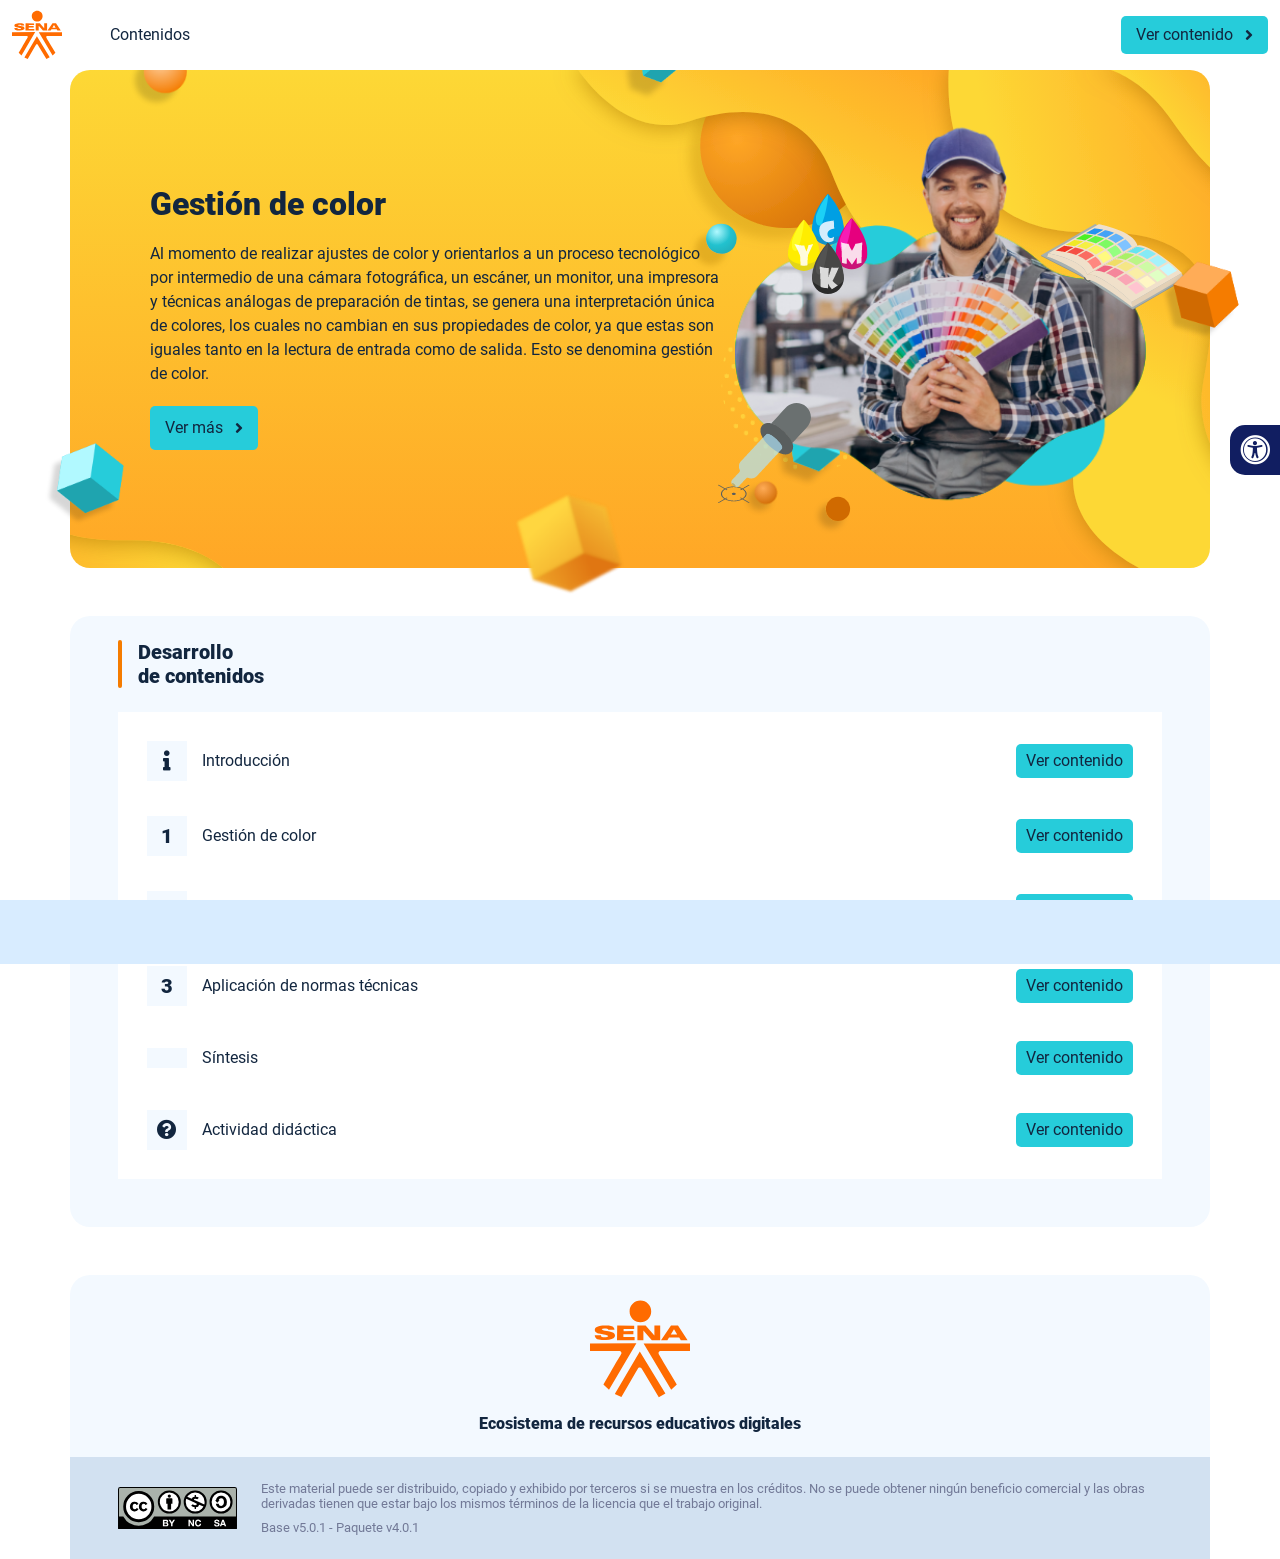
<file: index.html>
<!DOCTYPE html><html lang=""><head><meta charset="utf-8"><meta http-equiv="X-UA-Compatible" content="IE=edge"><meta name="viewport" content="width=device-width,initial-scale=1"><link rel="icon" href="favicon.ico"><title>Gestión de color</title><link href="css/chunk-0b10f9b9.e71cb334.css" rel="prefetch"><link href="css/chunk-0d02006a.be7d6ec3.css" rel="prefetch"><link href="css/chunk-10d7dd5c.e71cb334.css" rel="prefetch"><link href="css/chunk-205221e7.e71cb334.css" rel="prefetch"><link href="css/chunk-2d4cff20.e71cb334.css" rel="prefetch"><link href="css/chunk-4ef72cd9.e71cb334.css" rel="prefetch"><link href="css/chunk-515a8379.feb6330e.css" rel="prefetch"><link href="css/chunk-59974754.1b25f898.css" rel="prefetch"><link href="css/chunk-60a150e8.e71cb334.css" rel="prefetch"><link href="css/chunk-6e1e538a.d2f45819.css" rel="prefetch"><link href="css/chunk-7d598149.e71cb334.css" rel="prefetch"><link href="css/chunk-a71bdd78.e71cb334.css" rel="prefetch"><link href="css/chunk-cda87f0a.5d24a906.css" rel="prefetch"><link href="css/comple.a42177a5.css" rel="prefetch"><link href="css/creditos.6ed448e0.css" rel="prefetch"><link href="css/glosario.84344601.css" rel="prefetch"><link href="css/referencias.8e3ae63d.css" rel="prefetch"><link href="css/tema3.77e13c82.css" rel="prefetch"><link href="js/actividad.1efaec50.js" rel="prefetch"><link href="js/chunk-0206bfa0.f09f309e.js" rel="prefetch"><link href="js/chunk-0b10f9b9.851aeada.js" rel="prefetch"><link href="js/chunk-0d02006a.3d5d1460.js" rel="prefetch"><link href="js/chunk-10d7dd5c.5459b4a5.js" rel="prefetch"><link href="js/chunk-13a6037e.ead39d34.js" rel="prefetch"><link href="js/chunk-205221e7.6c72e9cb.js" rel="prefetch"><link href="js/chunk-2c06842c.c6a8376d.js" rel="prefetch"><link href="js/chunk-2d0e96ec.06584c22.js" rel="prefetch"><link href="js/chunk-2d208d90.13161f9f.js" rel="prefetch"><link href="js/chunk-2d21d0e2.2408b59f.js" rel="prefetch"><link href="js/chunk-2d22c123.749928d6.js" rel="prefetch"><link href="js/chunk-2d4cff20.1e6e071d.js" rel="prefetch"><link href="js/chunk-2e80bb9a.911f9162.js" rel="prefetch"><link href="js/chunk-2fdc87ee.7c9ce01a.js" rel="prefetch"><link href="js/chunk-4ef72cd9.b0aefe73.js" rel="prefetch"><link href="js/chunk-515a8379.21a3a6de.js" rel="prefetch"><link href="js/chunk-5309f94e.e5376db3.js" rel="prefetch"><link href="js/chunk-53ccb27e.0f555779.js" rel="prefetch"><link href="js/chunk-59974754.5262e012.js" rel="prefetch"><link href="js/chunk-60a150e8.fdb3a361.js" rel="prefetch"><link href="js/chunk-69444b4c.d3321b90.js" rel="prefetch"><link href="js/chunk-6e1e538a.48122d8f.js" rel="prefetch"><link href="js/chunk-7d598149.883f7e21.js" rel="prefetch"><link href="js/chunk-a71bdd78.17ac8dc5.js" rel="prefetch"><link href="js/chunk-c796899c.9f94f8db.js" rel="prefetch"><link href="js/chunk-cda87f0a.91bf74dd.js" rel="prefetch"><link href="js/chunk-e8a7823a.df1da7a2.js" rel="prefetch"><link href="js/comple.4671fa89.js" rel="prefetch"><link href="js/creditos.9e50c07f.js" rel="prefetch"><link href="js/glosario.9f0c7e51.js" rel="prefetch"><link href="js/intro.4e7695e2.js" rel="prefetch"><link href="js/referencias.3c0f6286.js" rel="prefetch"><link href="js/sintesis.61bf3f22.js" rel="prefetch"><link href="js/tema1.9390562a.js" rel="prefetch"><link href="js/tema2.c5c639a1.js" rel="prefetch"><link href="js/tema3.56a179aa.js" rel="prefetch"><link href="css/app.289ec199.css" rel="preload" as="style"><link href="css/chunk-vendors.04730ec9.css" rel="preload" as="style"><link href="js/app.1f1b7595.js" rel="preload" as="script"><link href="js/chunk-vendors.170d8758.js" rel="preload" as="script"><link href="css/chunk-vendors.04730ec9.css" rel="stylesheet"><link href="css/app.289ec199.css" rel="stylesheet"></head><body><noscript><strong>We're sorry but Gestión de color doesn't work properly without JavaScript enabled. Please enable it to continue.</strong></noscript><div id="app"></div><script src="js/chunk-vendors.170d8758.js"></script><script src="js/app.1f1b7595.js"></script></body></html>
</file>
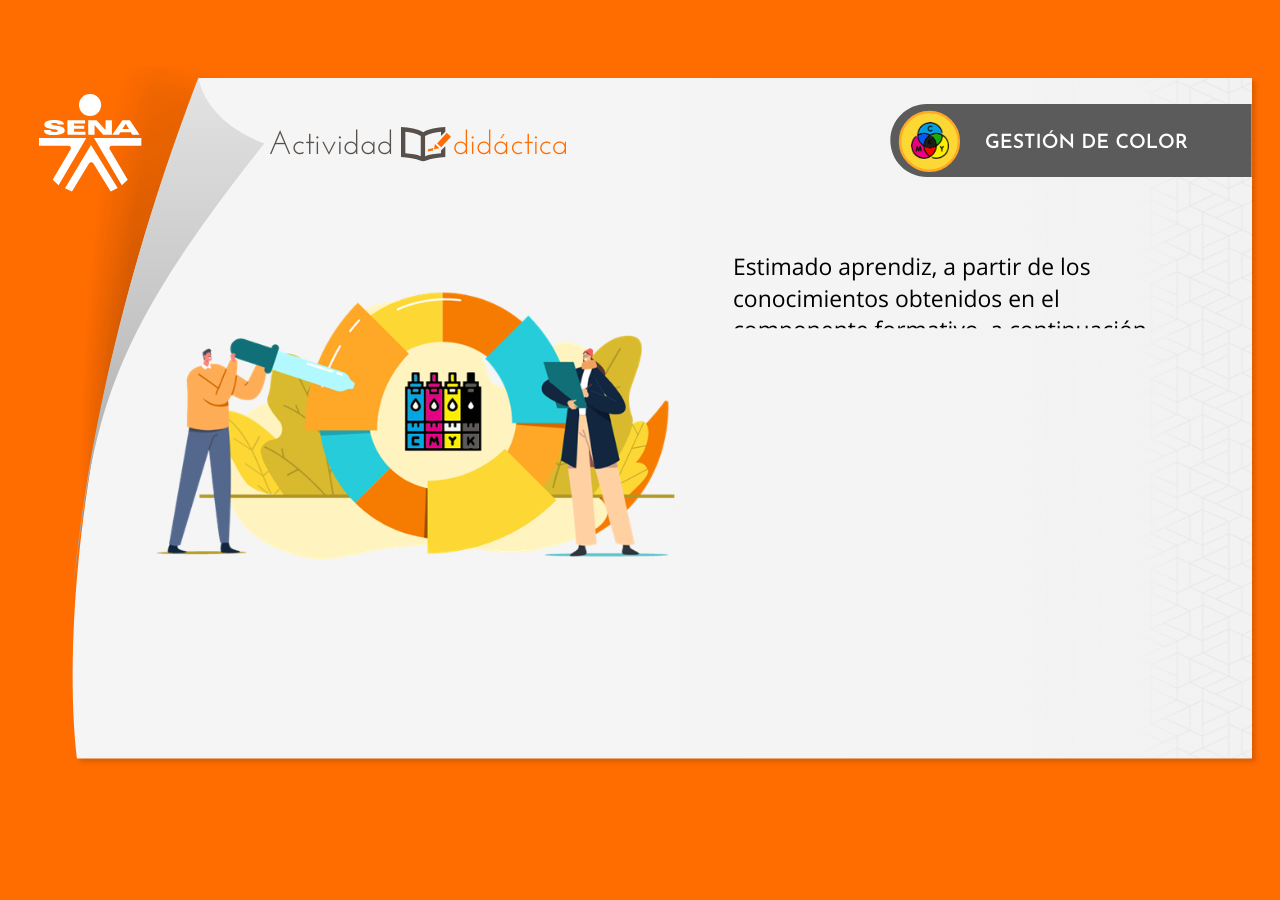
<file: actividades/actividad.html>
<!doctype html>
<html lang="es">
<head>
  <meta charset="utf-8">
  <!-- Creado con Storyline 360 - http://www.articulate.com  -->
  <!-- version: 3.57.26407.0 -->
  <title>Cuestionario de selecci&#243;n m&#250;ltiple</title>
  <meta http-equiv="x-ua-compatible" content="IE=edge"/>
  <meta name="viewport" content="width=device-width,initial-scale=1,user-scalable=no,shrink-to-fit=no,minimal-ui"/>
  <meta name="apple-mobile-web-app-capable" content="yes"/>
  <style>
    html, body { height: 100%; padding: 0; margin: 0 }
    #app { height: 100%; width: 100%; }
  </style>
  
  <script>window.THREE = { };</script>
</head>
<body style="background: #FF6C00" class="cs-HTML theme-classic">
  <!-- 360 -->
  <script>!function(e){var i=/iPhone/i,o=/iPod/i,n=/iPad/i,t=/(?=.*\bAndroid\b)(?=.*\bMobile\b)/i,d=/Android/i,s=/(?=.*\bAndroid\b)(?=.*\bSD4930UR\b)/i,b=/(?=.*\bAndroid\b)(?=.*\b(?:KFOT|KFTT|KFJWI|KFJWA|KFSOWI|KFTHWI|KFTHWA|KFAPWI|KFAPWA|KFARWI|KFASWI|KFSAWI|KFSAWA)\b)/i,r=/IEMobile/i,h=/(?=.*\bWindows\b)(?=.*\bARM\b)/i,a=/BlackBerry/i,l=/BB10/i,p=/Opera Mini/i,f=/(CriOS|Chrome)(?=.*\bMobile\b)/i,u=/(?=.*\bFirefox\b)(?=.*\bMobile\b)/i,c=new RegExp("(?:Nexus 7|BNTV250|Kindle Fire|Silk|GT-P1000)","i"),w=function(e,i){return e.test(i)},A=function(e){var A=e||navigator.userAgent,v=A.split("[FBAN");if(void 0!==v[1]&&(A=v[0]),this.apple={phone:w(i,A),ipod:w(o,A),tablet:!w(i,A)&&w(n,A),device:w(i,A)||w(o,A)||w(n,A)},this.amazon={phone:w(s,A),tablet:!w(s,A)&&w(b,A),device:w(s,A)||w(b,A)},this.android={phone:w(s,A)||w(t,A),tablet:!w(s,A)&&!w(t,A)&&(w(b,A)||w(d,A)),device:w(s,A)||w(b,A)||w(t,A)||w(d,A)},this.windows={phone:w(r,A),tablet:w(h,A),device:w(r,A)||w(h,A)},this.other={blackberry:w(a,A),blackberry10:w(l,A),opera:w(p,A),firefox:w(u,A),chrome:w(f,A),device:w(a,A)||w(l,A)||w(p,A)||w(u,A)||w(f,A)},this.seven_inch=w(c,A),this.any=this.apple.device||this.android.device||this.windows.device||this.other.device||this.seven_inch,this.phone=this.apple.phone||this.android.phone||this.windows.phone,this.tablet=this.apple.tablet||this.android.tablet||this.windows.tablet,"undefined"==typeof window)return this},v=function(){var e=new A;return e.Class=A,e};"undefined"!=typeof module&&module.exports&&"undefined"==typeof window?module.exports=A:"undefined"!=typeof module&&module.exports&&"undefined"!=typeof window?module.exports=v():"function"==typeof define&&define.amd?define("isMobile",[],e.isMobile=v()):e.isMobile=v()}(this);
    window.isMobile.apple.tablet = window.isMobile.apple.tablet ||
      (navigator.platform === 'MacIntel' && navigator.maxTouchPoints > 1);
    window.isMobile.apple.device = window.isMobile.apple.device || window.isMobile.apple.tablet;
    window.isMobile.tablet = window.isMobile.tablet || window.isMobile.apple.tablet;
    window.isMobile.any = window.isMobile.any || window.isMobile.apple.tablet;
  </script>

  <div id="focus-sink" tabindex="-1"></div>

  <div id="preso"></div>
  <script>
    window.DS = {};
    window.globals = {
      DATA_PATH_BASE: '',
      HAS_FRAME: true,
      HAS_SLIDE: true,

      lmsPresent: false,
      tinCanPresent: false,
      cmi5Present: false,
      aoSupport: false,
      scale: 'show all',
      captureRc: false,
      browserSize: 'optimal',
      bgColor: '#FF6C00',
      features: 'InsertSvgPicture,MultipleQuizTracking',
      themeName: 'classic',
      preloaderColor: '#FFFFFF',
      suppressAnalytics: false,
      productChannel: 'stable',
      publishSource: 'storyline',
      aid: 'aid|5304b41d-7af7-4125-b8d1-83eb222823e2',
      cid: 'ba16bc8f-794d-4713-8df5-79d97f0411b1',
      playerVersion: '3.57.26407.0',
      maxIosVideoElements: 10,

      
      parseParams: function(qs) {
        if (window.globals.parsedParams != null) {
          return window.globals.parsedParams;
        }
        qs = (qs || window.location.search.substr(1)).split('+').join(' ');
        var params = {},
            tokens,
            re = /[?&]?([^=]+)=([^&]*)/g;

        while (tokens = re.exec(qs)) {
          params[decodeURIComponent(tokens[1]).trim()] =
            decodeURIComponent(tokens[2]).trim();
        }
        window.globals.parsedParams = params;
        return params;
      }

    };

    (function() {

      var classTypes = [ 'desktop', 'mobile', 'phone', 'tablet' ];

      var addDeviceClasses = function(prefix, testObj) {
        var curr, i;
        for (i = 0; i < classTypes.length; i++) {
          curr = classTypes[i];
          if (testObj[curr]) {
            document.body.classList.add(prefix + curr);
          }
        }
      };

      var params = window.globals.parseParams(),
          isDevicePreview = params.devicepreview === '1',
          isPhoneOverride = params.deviceType === 'phone' || (isDevicePreview && params.phone == '1'),
          isTabletOverride = (params.deviceType === 'tablet' || isDevicePreview) && !isPhoneOverride,
          isMobileOverride = isPhoneOverride || isTabletOverride;

      var deviceView = {
        desktop: !window.isMobile.any && !isMobileOverride,
        mobile: window.isMobile.any || isMobileOverride,
        phone: isPhoneOverride || (window.isMobile.phone && !isTabletOverride),
        tablet: isTabletOverride || window.isMobile.tablet
      };

      window.globals.deviceView = deviceView;
      window.isMobile.desktop = !window.isMobile.any;
      window.isMobile.mobile = window.isMobile.any;

      addDeviceClasses('view-', deviceView);

    })();
  </script>
  
  <script src='story_content/user.js' type=text/javascript></script>
  <div class="slide-loader"></div>

  <script>
    if (window.globals.deviceView.isMobile) { var doc = document, loader = doc.body.querySelector('.slide-loader'); [ 1, 2, 3 ].forEach(function(n) { var d = doc.createElement('div'); d.style.backgroundColor = window.globals.preloaderColor; d.classList.add('mobile-loader-dot'); d.classList.add('dot' + n); loader.appendChild(d); }); }
  </script>

  <div class="mobile-load-title-overlay" style="display: none">
    <div class="mobile-load-title">Cuestionario de selecci&#243;n m&#250;ltiple</div>
  </div>

  <div class="mobile-chrome-warning"></div>

  <script>
    
    if (window.autoSpider && window.vInterfaceObject) {
      document.querySelector('.mobile-load-title-overlay').style.display = 'none';
    }
  </script>

  

  <link rel="stylesheet" href="html5/data/css/output.min.css" data-noprefix/>
</body>
<script src="html5/lib/scripts/bootstrapper.min.js"></script>
</html>
</file>
<file: css/chunk-0b10f9b9.e71cb334.css>
.horizontal-scroll__wrapper[data-v-22adfd6b]{overflow:hidden}.horizontal-scroll[data-v-22adfd6b]{display:flex;transition:transform .5s ease-in-out;align-items:center;flex-wrap:nowrap}.horizontal-scroll[data-v-22adfd6b]:not(.row){width:100%}.horizontal-scroll--item-fw[data-v-22adfd6b]>div{flex-grow:0;flex-shrink:0;width:100%;margin:0!important}
</file>
<file: css/chunk-0d02006a.be7d6ec3.css>
.barra-avance{display:flex;align-items:center;justify-content:space-between;position:fixed;bottom:0;left:0;width:100%;padding:10px;background-color:#d8ecff;transition:transform .5s ease-in-out;z-index:100000}.barra-avance__barra{margin:0 20px;flex:1;position:relative;max-width:800px}.barra-avance__barra--amarilla,.barra-avance__barra--blanca{height:4px}.barra-avance__barra--amarilla:after,.barra-avance__barra--amarilla:before,.barra-avance__barra--blanca:after,.barra-avance__barra--blanca:before{content:"";display:block;width:10px;height:10px;border-radius:50%;position:absolute;top:50%}.barra-avance__barra--amarilla:before,.barra-avance__barra--blanca:before{left:0;transform:translate(-50%,-50%)}.barra-avance__barra--amarilla:after,.barra-avance__barra--blanca:after{right:0;transform:translate(50%,-50%)}.barra-avance__barra--blanca,.barra-avance__barra--blanca:after,.barra-avance__barra--blanca:before{background-color:#fff}.barra-avance__barra--amarilla{position:absolute;width:100%;top:0;background-color:#26ccda}.barra-avance__barra--amarilla:after,.barra-avance__barra--amarilla:before{background-color:#26ccda}.barra-avance__boton--regresar{background-color:#b0c0d2}.barra-avance__boton--regresar span{color:#111e61!important}.barra-avance__boton--disable{opacity:0;pointer-events:none}.barra-avance--open{transform:translateY(0)}.barra-avance--close{transform:translateY(100%)}
</file>
<file: css/chunk-10d7dd5c.e71cb334.css>
.horizontal-scroll__wrapper[data-v-22adfd6b]{overflow:hidden}.horizontal-scroll[data-v-22adfd6b]{display:flex;transition:transform .5s ease-in-out;align-items:center;flex-wrap:nowrap}.horizontal-scroll[data-v-22adfd6b]:not(.row){width:100%}.horizontal-scroll--item-fw[data-v-22adfd6b]>div{flex-grow:0;flex-shrink:0;width:100%;margin:0!important}
</file>
<file: css/chunk-205221e7.e71cb334.css>
.horizontal-scroll__wrapper[data-v-22adfd6b]{overflow:hidden}.horizontal-scroll[data-v-22adfd6b]{display:flex;transition:transform .5s ease-in-out;align-items:center;flex-wrap:nowrap}.horizontal-scroll[data-v-22adfd6b]:not(.row){width:100%}.horizontal-scroll--item-fw[data-v-22adfd6b]>div{flex-grow:0;flex-shrink:0;width:100%;margin:0!important}
</file>
<file: css/chunk-2d4cff20.e71cb334.css>
.horizontal-scroll__wrapper[data-v-22adfd6b]{overflow:hidden}.horizontal-scroll[data-v-22adfd6b]{display:flex;transition:transform .5s ease-in-out;align-items:center;flex-wrap:nowrap}.horizontal-scroll[data-v-22adfd6b]:not(.row){width:100%}.horizontal-scroll--item-fw[data-v-22adfd6b]>div{flex-grow:0;flex-shrink:0;width:100%;margin:0!important}
</file>
<file: css/chunk-4ef72cd9.e71cb334.css>
.horizontal-scroll__wrapper[data-v-22adfd6b]{overflow:hidden}.horizontal-scroll[data-v-22adfd6b]{display:flex;transition:transform .5s ease-in-out;align-items:center;flex-wrap:nowrap}.horizontal-scroll[data-v-22adfd6b]:not(.row){width:100%}.horizontal-scroll--item-fw[data-v-22adfd6b]>div{flex-grow:0;flex-shrink:0;width:100%;margin:0!important}
</file>
<file: css/chunk-515a8379.feb6330e.css>
.banner-interno{position:relative}.banner-interno__fondo{position:absolute;top:0;bottom:-50px;left:0;right:0;background-color:#fdd835;background-size:cover;background-position:50%}.banner-interno__titulo{display:flex;align-items:center}.banner-interno__titulo__icono{display:block;width:32px;height:32px;border-radius:50%;background-color:#12263f;position:relative}.banner-interno__titulo__icono i{color:#fdd835;position:absolute;left:50%;top:50%;transform:translate(-50%,-50%)}.banner-interno__titulo h1,.banner-interno__titulo h2,.banner-interno__titulo h3,.banner-interno__titulo h4,.banner-interno__titulo h5,.banner-interno__titulo h6{color:#12263f;line-height:1.1em}
</file>
<file: css/chunk-59974754.1b25f898.css>
.aside-menu{position:sticky;top:70px;flex:0 0 0;width:0;min-height:calc(100vh - 70px);max-height:calc(100vh - 70px);background-color:#f3f9ff;transition:flex .5s ease-in-out,width .5s ease-in-out;overflow-x:hidden;z-index:100001}.aside-menu a{color:#111e61}.aside-menu--open{flex:0 0 300px;width:300px}.aside-menu__content{width:300px;display:flex;flex-direction:column;justify-content:space-between;min-height:calc(100vh - 70px);max-height:calc(100vh - 70px);border-right:1px solid #d8ecff}@media (max-height:800px){.aside-menu__content{min-height:800px;max-height:800px;overflow-y:auto}}.aside-menu__header{padding:10px;text-align:center;background-color:#d8ecff}.aside-menu__header h4{margin:0}.aside-menu__menu{overflow-y:auto;flex-grow:1;list-style:none;padding-left:0;margin-bottom:0}.aside-menu__menu__item--active .aside-menu__menu__item__lnk,.aside-menu__menu__item--active .aside-menu__sec-menu__item__lnk{background-color:#d8ecff;font-weight:700}.aside-menu__menu__item--sub-menu:hover,.aside-menu__menu__item:hover,.aside-menu__sec-menu__item:hover{background-color:#d8ecff}.aside-menu__menu__item--sub-menu{padding-left:10px}.aside-menu__menu__item--sub-menu--active .aside-menu__menu__item__lnk,.aside-menu__menu__item--sub-menu--active .aside-menu__sec-menu__item__lnk{background-color:#d8ecff;font-weight:700;position:relative}.aside-menu__menu__item--sub-menu--active .aside-menu__menu__item__lnk:before,.aside-menu__menu__item--sub-menu--active .aside-menu__sec-menu__item__lnk:before{content:"";display:block;position:absolute;left:0;bottom:0;top:0;width:4px;border-radius:2px;background-color:#f57c00}.aside-menu__menu__item__lnk,.aside-menu__sec-menu__item__lnk{display:flex;align-items:center;padding:10px 15px;line-height:1.1em}.aside-menu__menu__item__lnk i,.aside-menu__menu__item__lnk span,.aside-menu__sec-menu__item__lnk i,.aside-menu__sec-menu__item__lnk span{margin-right:10px}.aside-menu__menu__item__lnk i:last-child,.aside-menu__menu__item__lnk span:last-child,.aside-menu__sec-menu__item__lnk i:last-child,.aside-menu__sec-menu__item__lnk span:last-child{margin-right:0}.aside-menu__sec-menu{background-color:#d8ecff;padding:10px 0;flex-shrink:0;margin-bottom:0}.aside-menu__sec-menu__item{padding:10px 15px}.aside-menu__sec-menu__item__lnk{padding:0;border-radius:1em}.aside-menu__sec-menu__item__lnk i{display:block;width:2em;height:2em;padding:.5em 0;text-align:center;background-color:#fff;border-radius:50%}.aside-menu__sec-menu__item__lnk:hover{background-color:#fff}@media (max-width:992px){.aside-menu{position:fixed;top:70px}}@media (max-width:576px){.aside-menu__sec-menu{padding-bottom:110px}}
</file>
<file: css/chunk-60a150e8.e71cb334.css>
.horizontal-scroll__wrapper[data-v-22adfd6b]{overflow:hidden}.horizontal-scroll[data-v-22adfd6b]{display:flex;transition:transform .5s ease-in-out;align-items:center;flex-wrap:nowrap}.horizontal-scroll[data-v-22adfd6b]:not(.row){width:100%}.horizontal-scroll--item-fw[data-v-22adfd6b]>div{flex-grow:0;flex-shrink:0;width:100%;margin:0!important}
</file>
<file: css/chunk-6e1e538a.d2f45819.css>
.accesibilidad[data-v-4f6b7c58]{position:fixed;right:0;top:50vh;height:50px;background-color:#111e61;border-top-left-radius:15px;border-bottom-left-radius:15px;transform:translateY(-50%) translateX(100%) translateX(-50px);overflow:hidden;transition:transform .3s ease-in-out,height .3s ease-in-out}.accesibilidad[data-v-4f6b7c58]:hover{transform:translateY(-50%) translateX(0);height:12.75rem}.accesibilidad [data-v-4f6b7c58]{color:#fff}.accesibilidad__menu__content .accesibilidad__menu__item[data-v-4f6b7c58]{cursor:pointer}.accesibilidad__menu__content .accesibilidad__menu__item[data-v-4f6b7c58]:hover{background-color:#273685}.accesibilidad__menu__content .accesibilidad__menu__item[data-v-4f6b7c58]:last-child{border:none}.accesibilidad__menu__item[data-v-4f6b7c58]{display:flex;align-items:center;padding:10px;border-bottom:1px solid #273685;line-height:1em;-webkit-user-select:none;-moz-user-select:none;-ms-user-select:none;user-select:none}.accesibilidad__menu i[data-v-4f6b7c58]{font-size:30px;font-style:normal;margin-right:10px;line-height:1em}.accesibilidad__menu img[data-v-4f6b7c58]{width:30px;margin-right:10px}
</file>
<file: css/chunk-7d598149.e71cb334.css>
.horizontal-scroll__wrapper[data-v-22adfd6b]{overflow:hidden}.horizontal-scroll[data-v-22adfd6b]{display:flex;transition:transform .5s ease-in-out;align-items:center;flex-wrap:nowrap}.horizontal-scroll[data-v-22adfd6b]:not(.row){width:100%}.horizontal-scroll--item-fw[data-v-22adfd6b]>div{flex-grow:0;flex-shrink:0;width:100%;margin:0!important}
</file>
<file: css/chunk-a71bdd78.e71cb334.css>
.horizontal-scroll__wrapper[data-v-22adfd6b]{overflow:hidden}.horizontal-scroll[data-v-22adfd6b]{display:flex;transition:transform .5s ease-in-out;align-items:center;flex-wrap:nowrap}.horizontal-scroll[data-v-22adfd6b]:not(.row){width:100%}.horizontal-scroll--item-fw[data-v-22adfd6b]>div{flex-grow:0;flex-shrink:0;width:100%;margin:0!important}
</file>
<file: css/chunk-cda87f0a.5d24a906.css>
.header[data-v-a108b06a]{position:sticky;top:0;padding-top:10px;padding-bottom:10px;background-color:#fff;z-index:10010;line-height:1.1em}.header__logo[data-v-a108b06a]{width:50px}@media (max-width:576px){.header__componente-formativo[data-v-a108b06a]{font-size:.8em}}.header__menu[data-v-a108b06a]{cursor:pointer}.header__menu span[data-v-a108b06a]{font-size:.7em;display:block;line-height:1em;text-align:center;color:#111e61}.header__menu__btn[data-v-a108b06a]{width:30px;height:30px;position:relative;margin-bottom:4px}.header__menu__btn .line-1[data-v-a108b06a],.header__menu__btn .line-2[data-v-a108b06a],.header__menu__btn .line-3[data-v-a108b06a]{height:4px;width:30px;background-color:#111e61;transform-origin:center center;position:absolute;left:0;border-radius:2px}.header__menu__btn .line-1[data-v-a108b06a]{top:4px;-webkit-animation:line-1-inactive-data-v-a108b06a .5s ease-in-out forwards;animation:line-1-inactive-data-v-a108b06a .5s ease-in-out forwards}.header__menu__btn .line-2[data-v-a108b06a]{top:13px;-webkit-animation:line-2-inactive-data-v-a108b06a .5s ease-in-out forwards;animation:line-2-inactive-data-v-a108b06a .5s ease-in-out forwards}.header__menu__btn .line-3[data-v-a108b06a]{top:22px;-webkit-animation:line-3-inactive-data-v-a108b06a .5s ease-in-out forwards;animation:line-3-inactive-data-v-a108b06a .5s ease-in-out forwards}.header__menu__btn[data-v-a108b06a]:hover{cursor:pointer}.header__menu__btn--open .line-1[data-v-a108b06a]{-webkit-animation:line-1-active-data-v-a108b06a .5s ease-in-out forwards;animation:line-1-active-data-v-a108b06a .5s ease-in-out forwards}.header__menu__btn--open .line-2[data-v-a108b06a]{-webkit-animation:line-2-active-data-v-a108b06a .5s ease-in-out forwards;animation:line-2-active-data-v-a108b06a .5s ease-in-out forwards}.header__menu__btn--open .line-3[data-v-a108b06a]{-webkit-animation:line-3-active-data-v-a108b06a .5s ease-in-out forwards;animation:line-3-active-data-v-a108b06a .5s ease-in-out forwards}@-webkit-keyframes line-1-active-data-v-a108b06a{0%{transform:translate(0) rotate(0)}50%{transform:translateY(9px) rotate(0)}to{transform:translateY(9px) rotate(45deg)}}@keyframes line-1-active-data-v-a108b06a{0%{transform:translate(0) rotate(0)}50%{transform:translateY(9px) rotate(0)}to{transform:translateY(9px) rotate(45deg)}}@-webkit-keyframes line-2-active-data-v-a108b06a{0%{transform:scale(1)}to{transform:scale(0)}}@keyframes line-2-active-data-v-a108b06a{0%{transform:scale(1)}to{transform:scale(0)}}@-webkit-keyframes line-3-active-data-v-a108b06a{0%{transform:translate(0) rotate(0)}50%{transform:translateY(-9px) rotate(0)}to{transform:translateY(-9px) rotate(-45deg)}}@keyframes line-3-active-data-v-a108b06a{0%{transform:translate(0) rotate(0)}50%{transform:translateY(-9px) rotate(0)}to{transform:translateY(-9px) rotate(-45deg)}}@-webkit-keyframes line-1-inactive-data-v-a108b06a{0%{transform:translateY(9px) rotate(45deg)}50%{transform:translateY(9px) rotate(0)}to{transform:translate(0) rotate(0)}}@keyframes line-1-inactive-data-v-a108b06a{0%{transform:translateY(9px) rotate(45deg)}50%{transform:translateY(9px) rotate(0)}to{transform:translate(0) rotate(0)}}@-webkit-keyframes line-2-inactive-data-v-a108b06a{0%{transform:scale(0)}to{transform:scale(1)}}@keyframes line-2-inactive-data-v-a108b06a{0%{transform:scale(0)}to{transform:scale(1)}}@-webkit-keyframes line-3-inactive-data-v-a108b06a{0%{transform:translateY(-9px) rotate(-45deg)}50%{transform:translateY(-9px) rotate(0)}to{transform:translate(0) rotate(0)}}@keyframes line-3-inactive-data-v-a108b06a{0%{transform:translateY(-9px) rotate(-45deg)}50%{transform:translateY(-9px) rotate(0)}to{transform:translate(0) rotate(0)}}
</file>
<file: css/comple.a42177a5.css>
.banner-interno{position:relative}.banner-interno__fondo{position:absolute;top:0;bottom:-50px;left:0;right:0;background-color:#fdd835;background-size:cover;background-position:50%}.banner-interno__titulo{display:flex;align-items:center}.banner-interno__titulo__icono{display:block;width:32px;height:32px;border-radius:50%;background-color:#12263f;position:relative}.banner-interno__titulo__icono i{color:#fdd835;position:absolute;left:50%;top:50%;transform:translate(-50%,-50%)}.banner-interno__titulo h1,.banner-interno__titulo h2,.banner-interno__titulo h3,.banner-interno__titulo h4,.banner-interno__titulo h5,.banner-interno__titulo h6{color:#12263f;line-height:1.1em}.complementario__enlaces{display:flex;justify-content:center;flex-wrap:wrap}.complementario__enlaces a{margin:0 5px}.complementario__btn{font-size:1.5em;line-height:1em}table{width:calc(100% - 1px);min-width:800px}table thead{background-color:#d8ecff}table thead th{border-color:#d8ecff}table td,table th{padding:25px 20px;text-align:center}table td:first-child,table th:first-child{text-align:left}
</file>
<file: css/creditos.6ed448e0.css>
.banner-interno{position:relative}.banner-interno__fondo{position:absolute;top:0;bottom:-50px;left:0;right:0;background-color:#fdd835;background-size:cover;background-position:50%}.banner-interno__titulo{display:flex;align-items:center}.banner-interno__titulo__icono{display:block;width:32px;height:32px;border-radius:50%;background-color:#12263f;position:relative}.banner-interno__titulo__icono i{color:#fdd835;position:absolute;left:50%;top:50%;transform:translate(-50%,-50%)}.banner-interno__titulo h1,.banner-interno__titulo h2,.banner-interno__titulo h3,.banner-interno__titulo h4,.banner-interno__titulo h5,.banner-interno__titulo h6{color:#12263f;line-height:1.1em}.footer{background-color:#d2e1f1;border-bottom-right-radius:0!important;border-bottom-left-radius:0!important}.footer__all-round{border-bottom-right-radius:20px!important;border-bottom-left-radius:20px!important}.footer p{color:#727997;line-height:1.2em}.creditos-vista .tarjeta.credito{background-color:#d2e1f1}.creditos{color:#727997;overflow-x:auto}.creditos__item{min-width:490px}.creditos p{line-height:1.3em;margin-bottom:0;color:#727997}.creditos__titulo{font-weight:700;background-color:#d2e1f1;padding:5px 10px;border-top-radius:5px;border-top-left-radius:5px;border-top-right-radius:5px}.creditos table td,.creditos table th{border-color:#d2e1f1}
</file>
<file: css/glosario.84344601.css>
.banner-interno{position:relative}.banner-interno__fondo{position:absolute;top:0;bottom:-50px;left:0;right:0;background-color:#fdd835;background-size:cover;background-position:50%}.banner-interno__titulo{display:flex;align-items:center}.banner-interno__titulo__icono{display:block;width:32px;height:32px;border-radius:50%;background-color:#12263f;position:relative}.banner-interno__titulo__icono i{color:#fdd835;position:absolute;left:50%;top:50%;transform:translate(-50%,-50%)}.banner-interno__titulo h1,.banner-interno__titulo h2,.banner-interno__titulo h3,.banner-interno__titulo h4,.banner-interno__titulo h5,.banner-interno__titulo h6{color:#12263f;line-height:1.1em}.glosario__letra-item{display:flex}.glosario__letra-item__texto{padding-top:5px}.glosario__letra-item__letra__icono{width:32px;height:32px;position:relative;line-height:1em;border-radius:50%;background-color:#d2e1f1}.glosario__letra-item__letra__icono span{position:absolute;left:50%;top:50%;transform:translate(-50%,-50%);font-size:1.1em;font-weight:900}
</file>
<file: css/referencias.8e3ae63d.css>
.banner-interno{position:relative}.banner-interno__fondo{position:absolute;top:0;bottom:-50px;left:0;right:0;background-color:#fdd835;background-size:cover;background-position:50%}.banner-interno__titulo{display:flex;align-items:center}.banner-interno__titulo__icono{display:block;width:32px;height:32px;border-radius:50%;background-color:#12263f;position:relative}.banner-interno__titulo__icono i{color:#fdd835;position:absolute;left:50%;top:50%;transform:translate(-50%,-50%)}.banner-interno__titulo h1,.banner-interno__titulo h2,.banner-interno__titulo h3,.banner-interno__titulo h4,.banner-interno__titulo h5,.banner-interno__titulo h6{color:#12263f;line-height:1.1em}.referencias__item:last-child hr{display:none}.referencias__item a{color:#2196f3;text-decoration:underline;overflow-wrap:break-word}
</file>
<file: css/tema3.77e13c82.css>
.btns[data-v-e6d62d4e]{position:relative;height:500px}.btns__item[data-v-e6d62d4e]{position:absolute;background-size:contain;background-repeat:no-repeat;background-position:50%;cursor:pointer;transition:background-image .2s ease-in-out}.btns__text[data-v-e6d62d4e]{position:absolute;top:110%;left:50%;background-color:#b1f9ff;width:500px;z-index:100;line-height:1.2em;border-radius:20px;transform:translate(-50%)}.btns__text p[data-v-e6d62d4e]{line-height:1.2em}@media (max-width:992px){.btns__item[data-v-e6d62d4e]{width:13%!important;padding:13%}.btns_item--0[data-v-e6d62d4e]{top:.5%!important;left:2.1%!important}.btns_item--1[data-v-e6d62d4e]{top:.5%!important;left:25.3%!important}.btns_item--2[data-v-e6d62d4e]{top:.5%!important;left:48.3%!important}.btns_item--3[data-v-e6d62d4e]{top:.5%!important;left:71.5%!important}.btns__text[data-v-e6d62d4e]{width:330px}.btns_item--0 .btns__text[data-v-e6d62d4e]{left:180%!important}.btns_item--1 .btns__text[data-v-e6d62d4e]{left:90%}.btns_item--2 .btns__text[data-v-e6d62d4e]{left:10%}.btns_item--3 .btns__text[data-v-e6d62d4e]{left:-80%}}
</file>
<file: css/app.289ec199.css>
.fondo-contenido{position:absolute;padding:0;z-index:2;height:100%;width:100%}.banner-principal__info{padding-left:80px!important;z-index:3}.banner-principal h1,.banner-principal h2,.banner-principal h3,.banner-principal h4,.banner-principal h5,.banner-principal h6,.banner-principal p{color:#12263f}.banner-principal .tarjeta{background-color:#fdd835;background-size:cover;background-position:50%}.banner-principal__info{display:flex;flex-direction:column;justify-content:center}.banner-principal__programa{display:flex;align-items:center;margin-bottom:20px}.banner-principal__componente{margin-bottom:20px}.banner-principal__componente h1{line-height:1.1em}@media (max-width:576px){.banner-principal__componente h1{font-size:2em}}.banner-principal__descripcion{margin-bottom:20px}.banner-principal__row{justify-content:space-around}.banner-principal__row .banner-principal__img{padding-right:1.5rem!important}@media (min-width:576px){.banner-principal__row .banner-principal__img{padding-right:4rem!important}}.banner-principal__img{align-self:center;padding-top:1.5rem;padding-bottom:1.5rem}@media (min-width:576px){.banner-principal__img{padding-top:3rem!important;padding-bottom:3rem!important}}.imagen_flotante_1{-webkit-animation:float1 3s ease-in-out infinite alternate;animation:float1 3s ease-in-out infinite alternate;position:absolute;width:60px;top:-4%;left:5%;z-index:99}.imagen_flotante_2{-webkit-animation:float1 3.5s ease-in-out infinite alternate;animation:float1 3.5s ease-in-out infinite alternate;position:absolute;width:82px;bottom:40px;left:-2.5%}.imagen_flotante_3{-webkit-animation:float1 3.8s ease-in-out infinite alternate;animation:float1 3.8s ease-in-out infinite alternate;position:absolute;width:155px;bottom:-10%;left:37%}.imagen_flotante_4{-webkit-animation:float1 4s ease-in-out infinite alternate;animation:float1 4s ease-in-out infinite alternate;position:absolute;width:90px;top:37%;right:-3%;z-index:999}.imagen_flotante_5{-webkit-animation:float1 3.9s ease-in-out infinite alternate;animation:float1 3.9s ease-in-out infinite alternate;position:absolute;width:60px;top:-5%;left:48%;z-index:999}.imagen_escalable_6{top:25%;right:30%}.imagen_escalable_6,.imagen_escalable_7{-webkit-animation:scale 5s ease-in-out infinite alternate;animation:scale 5s ease-in-out infinite alternate;position:absolute}.imagen_escalable_7{top:31%;right:2%}.imagen_escalable_8{-webkit-animation:scale 5s ease-in-out infinite alternate;animation:scale 5s ease-in-out infinite alternate;position:absolute;bottom:13%;right:35%}@-webkit-keyframes float1{0%{transform:translateY(20px)}to{transform:translateY(0)}}@keyframes float1{0%{transform:translateY(20px)}to{transform:translateY(0)}}@-webkit-keyframes scale{0%{transform:scale(1)}to{transform:scale(.8)}}@keyframes scale{0%{transform:scale(1)}to{transform:scale(.8)}}@media (min-width:1400px){.imagen_escalable_6{top:26%;right:31%}.imagen_escalable_7{top:36%;right:5%}.imagen_escalable_8{bottom:15%;right:13%}}@media (max-width:992px){.fondo-contenido{display:none}.fondo-contenido2{background-repeat:no-repeat;background-size:cover}.banner-principal__info{padding-left:15px!important}.imagen_escalable_6,.imagen_escalable_7,.imagen_escalable_8,.imagen_flotante_1,.imagen_flotante_2,.imagen_flotante_3,.imagen_flotante_4,.imagen_flotante_5{display:none}}.footer{background-color:#d2e1f1;border-bottom-right-radius:0!important;border-bottom-left-radius:0!important}.footer__all-round{border-bottom-right-radius:20px!important;border-bottom-left-radius:20px!important}.footer p{color:#727997;line-height:1.2em}.inicio .footer{border-radius:0!important}.resultados-aprendizaje__item{margin-bottom:20px}.resultados-aprendizaje__item:last-child{margin-bottom:0}.desarrollo-contenidos__item{display:flex;align-items:center;justify-content:space-between;margin-bottom:25px;padding:5px;border-radius:5px}.desarrollo-contenidos__item__texto{display:flex;align-items:center;color:#12263f}.desarrollo-contenidos__item__icono{display:block;background-color:#f3f9ff;font-size:20px;font-weight:900;text-align:center;padding:10px;line-height:1em;width:40px;margin-right:15px}.desarrollo-contenidos__item:last-child{margin-bottom:0}.desarrollo-contenidos__item:hover{background-color:#f3f9ff;font-weight:900;color:#111e61}.creditos-inicio{border-bottom-left-radius:0!important;border-bottom-right-radius:0!important}.creditos-inicio__container hr{margin:15px 0}.creditos-inicio__titulo{display:flex;align-items:center}.creditos-inicio__imagenes{display:flex;flex-wrap:wrap}.creditos-inicio__imagenes img{width:auto;max-height:60px;margin-right:15px;margin-top:5px;margin-bottom:5px}*,:after,:before{box-sizing:inherit}html{height:100%;line-height:1.15;box-sizing:border-box;-webkit-font-smoothing:antialiased;-moz-osx-font-smoothing:grayscale;-webkit-text-size-adjust:100%;-ms-text-size-adjust:100%;text-rendering:optimizeLegibility}a,abbr,acronym,address,applet,article,aside,audio,b,big,blockquote,body,canvas,caption,center,cite,code,dd,del,details,dfn,div,dl,dt,em,embed,fieldset,figcaption,figure,footer,form,h1,h2,h3,h4,h5,h6,header,hgroup,html,i,iframe,img,ins,kbd,label,legend,li,mark,menu,nav,object,ol,output,p,pre,q,ruby,s,samp,section,small,span,strike,strong,sub,summary,sup,table,tbody,td,tfoot,th,thead,time,tr,tt,u,ul,var,video{margin:0;padding:0;border:0;outline:0;background:transparent;vertical-align:baseline}article,aside,details,figcaption,figure,footer,header,main,menu,nav,section,summary{display:block}[hidden],template{display:none}hr{box-sizing:content-box;height:0;border-bottom:1px solid #e8e8e8;border-left:0;border-right:0;border-top:0;margin:1.5em 0;overflow:visible}[hidden]{display:none}a{font-family:Roboto,sans-serif;font-size:1em;font-weight:400;text-decoration:none;color:#12263f;background-color:transparent;transition:all .15s ease-in-out;-webkit-text-decoration-skip:objects}a:active,a:hover{outline-width:0}a:active,a:focus,a:hover{color:#a66200}[type=button],[type=reset],[type=submit],button{-webkit-appearance:none;-moz-appearance:none;appearance:none;cursor:pointer;display:inline-block;vertical-align:middle;border:0;border-radius:5px;color:#12263f;background-color:#26ccda;font-family:Roboto,sans-serif;font-weight:400;font-size:1em;-webkit-font-smoothing:antialiased;line-height:1em;white-space:nowrap;text-decoration:none;text-transform:none;padding:.75em 1.5em;margin:0;-webkit-user-select:none;-moz-user-select:none;-ms-user-select:none;user-select:none;overflow:visible;transition:background-color .15s ease-in-out}[type=button]:focus,[type=button]:hover,[type=reset]:focus,[type=reset]:hover,[type=submit]:focus,[type=submit]:hover,button:focus,button:hover{background-color:#26ccda;color:#12263f}[type=button]:disabled,[type=reset]:disabled,[type=submit]:disabled,button:disabled{cursor:not-allowed;opacity:.5}[type=button]:disabled:hover,[type=reset]:disabled:hover,[type=submit]:disabled:hover,button:disabled:hover{background-color:#26ccda}input,select,textarea{margin:0;display:block;font-family:Roboto,sans-serif;font-size:16px}input{overflow:visible}[type=color],[type=date],[type=datetime-local],[type=datetime],[type=email],[type=month],[type=number],[type=password],[type=search],[type=tel],[type=text],[type=time],[type=url],[type=week],input:not([type]),select,select[multiple],textarea{background-color:#fff;border:1px solid #e8e8e8;border-radius:5px;box-shadow:inset 0 1px 3px rgba(0,0,0,.06);box-sizing:inherit;margin-bottom:.75em;padding:.5em;transition:border-color .15s ease-in-out;width:100%}[type=color]:hover,[type=date]:hover,[type=datetime-local]:hover,[type=datetime]:hover,[type=email]:hover,[type=month]:hover,[type=number]:hover,[type=password]:hover,[type=search]:hover,[type=tel]:hover,[type=text]:hover,[type=time]:hover,[type=url]:hover,[type=week]:hover,input:not([type]):hover,select:hover,select[multiple]:hover,textarea:hover{border-color:shade(#e8e8e8,20%)}[type=color]:focus,[type=date]:focus,[type=datetime-local]:focus,[type=datetime]:focus,[type=email]:focus,[type=month]:focus,[type=number]:focus,[type=password]:focus,[type=search]:focus,[type=tel]:focus,[type=text]:focus,[type=time]:focus,[type=url]:focus,[type=week]:focus,input:not([type]):focus,select:focus,select[multiple]:focus,textarea:focus{border-color:#f57c00;box-shadow:inset 0 1px 3px rgba(0,0,0,.06),0 0 5px rgba(255,157,13,.7);outline:none}[type=color]:disabled,[type=date]:disabled,[type=datetime-local]:disabled,[type=datetime]:disabled,[type=email]:disabled,[type=month]:disabled,[type=number]:disabled,[type=password]:disabled,[type=search]:disabled,[type=tel]:disabled,[type=text]:disabled,[type=time]:disabled,[type=url]:disabled,[type=week]:disabled,input:not([type]):disabled,select:disabled,select[multiple]:disabled,textarea:disabled{background-color:shade(#fff,5%);cursor:not-allowed}[type=color]:disabled:hover,[type=date]:disabled:hover,[type=datetime-local]:disabled:hover,[type=datetime]:disabled:hover,[type=email]:disabled:hover,[type=month]:disabled:hover,[type=number]:disabled:hover,[type=password]:disabled:hover,[type=search]:disabled:hover,[type=tel]:disabled:hover,[type=text]:disabled:hover,[type=time]:disabled:hover,[type=url]:disabled:hover,[type=week]:disabled:hover,input:not([type]):disabled:hover,select:disabled:hover,select[multiple]:disabled:hover,textarea:disabled:hover{border:1px solid #e8e8e8}select{text-transform:none;max-width:100%;border-radius:5px}::-webkit-file-upload-button{background-color:#26ccda;border:none;cursor:pointer;color:#12263f;border-radius:5px;padding:.75em 1.5em}::-webkit-file-upload-button:hover{background-color:#26ccda}optgroup{font-weight:700}fieldset{border:1px solid #e8e8e8;background-color:transparent;padding:1.5em;-webkit-margin-start:0;-webkit-margin-end:0;-webkit-padding-before:1.5em;-webkit-padding-start:1.5em;-webkit-padding-end:1.5em;-webkit-padding-after:1.5em}legend{box-sizing:border-box;color:inherit;display:table;max-width:100%;padding:0;white-space:normal;font-weight:600;-webkit-padding-start:0;-webkit-padding-end:0}label,legend{margin-bottom:.375em}label{display:block;font-size:1em;font-family:Roboto,sans-serif;font-weight:900}textarea{overflow:auto;resize:vertical}[type=checkbox],[type=radio]{box-sizing:border-box;padding:0;display:inline;margin-right:.375em}[type=number]::-webkit-inner-spin-button,[type=number]::-webkit-outer-spin-button{height:auto}[type=search]{-webkit-appearance:textfield;outline-offset:-2px}[type=search]::-webkit-search-cancel-button,[type=search]::-webkit-search-decoration{-webkit-appearance:none;-moz-appearance:none}::-moz-placeholder{color:#999}:-ms-input-placeholder{color:#999}::placeholder{color:#999}::-webkit-file-upload-button{-webkit-appearance:button;-moz-appearance:button;font:inherit}[type=file]{margin-bottom:.75em;width:100%}[type=button],[type=reset],[type=submit],button{-webkit-appearance:button}[type=button]::-moz-focus-inner,[type=reset]::-moz-focus-inner,[type=submit]::-moz-focus-inner,button::-moz-focus-inner{border-style:none;padding:0}[type=button]:-moz-focusring,[type=reset]:-moz-focusring,[type=submit]:-moz-focusring,button:-moz-focusring{outline:1px dotted ButtonText}progress{vertical-align:baseline}ol,ul{list-style:none;margin-bottom:1em}dt{font-weight:700}figure,img,picture,svg{margin:0;width:100%;max-width:100%}figcaption{display:block;background-color:#e8e8e8;padding:.75em 1.5em;font-size:.8em;font-weight:700}img,svg{display:block;border-style:none}svg:not(:root){overflow:hidden}audio,canvas,progress,video{display:inline-block}audio:not([controls]){display:none;height:0}template{display:none}table{border-collapse:collapse;border-spacing:0;table-layout:fixed;width:100%}td,th,tr{vertical-align:middle}td,th{border:1px solid #e8e8e8;padding:.75em}th{font-size:.875em;line-height:1.2}td{line-height:1.5}body{font-size:16px;font-weight:400;line-height:1.5}body,h1,h2,h3,h4,h5,h6{color:#12263f;font-family:Roboto,sans-serif}h1,h2,h3,h4,h5,h6{font-weight:900;line-height:1.2;margin:0 0 .75em}h1{font-size:2em}h2{font-size:1.5em}h3{font-size:1.25em}h4{font-size:1.125em}h5{font-size:1em}h6{font-size:.875em}p{font-family:Roboto,sans-serif;font-size:1em;font-weight:400;line-height:1.5;color:#12263f;margin-bottom:1em}b,strong{font-weight:700}dfn,em,i{font-style:italic}br{line-height:2em}u{text-decoration:underline}code,kbd,pre,samp{color:#727997;font-family:Lucida Console,Courier New,monospace;font-size:1em}sub,sup{font-size:75%;line-height:0;position:relative;vertical-align:baseline}sub{bottom:-.25em}sup{top:-.5em}small{font-size:80%}mark{background-color:#ffeb3b;color:#000}abbr[title]{border-bottom:none;text-decoration:underline;-webkit-text-decoration:underline dotted;text-decoration:underline dotted}blockquote,q{quotes:none}::selection{background:#2196f3!important;color:#fff!important;text-shadow:none}::-moz-selection{background:#2196f3!important;color:#fff!important;text-shadow:none}img::selection{background:transparent}img::-moz-selection{background:transparent}body{-webkit-tap-highlight-color:#2196F3!important}details,menu{display:block}summary{display:list-item}@media print{*,:after,:before,:first-letter,:first-line{background:transparent!important;color:#000!important;box-shadow:none!important;text-shadow:none!important}a,a:visited{text-decoration:underline}a[href]:after{content:" (" attr(href) ")"}a abbr[title]:after{content:" (" attr(title) ")"}a[href^="#"]:after,a[href^="javascript:"]:after{content:""}blockquote,pre{border:1px solid #999;page-break-inside:avoid}thead{display:table-header-group}img,tr{page-break-inside:avoid}img{max-width:100%!important}h2,h3,p{orphans:3;widows:3}h2,h3{page-break-after:avoid}}.acordion{position:relative}.acordion__header{display:flex;align-items:center;margin-bottom:25px;cursor:pointer;justify-content:space-between}.acordion__accion__btn--a,.acordion__accion__btn--b{width:40px;height:40px;border-radius:50%;position:relative}.acordion__accion__btn--a i,.acordion__accion__btn--b i{position:absolute;top:50%;left:50%;transform:translate(-50%,-50%)}.acordion__accion__btn--a{background-color:#fff;box-shadow:0 3px 5px 0 rgba(17,30,97,.3)}.acordion__accion__btn--b{border:1px solid #111e61}.acordion__contenido{overflow:hidden;transition:height .5s ease-in-out}.acordion .indicador__container{transform:translateY(15px)}.bloque-texto-a{position:relative}.bloque-texto-a:before{content:"";display:block;position:absolute;top:0;bottom:0;left:50%;right:0}.bloque-texto-a>div{position:relative}.bloque-texto-a__texto{background-color:#fff}.bloque-texto-a p{margin:0}.bloque-texto-a.color-primario{background-color:#fff}.bloque-texto-a.color-primario:before{background-color:#ffa726}.bloque-texto-a.color-secundario{background-color:#feec9a}.bloque-texto-a.color-secundario:before{background-color:#fdd835}.bloque-texto-a.color-acento-contenido{background-color:#ffbb76}.bloque-texto-a.color-acento-contenido:before{background-color:#f57c00}.bloque-texto-a.color-acento-botones{background-color:#a9ebf0}.bloque-texto-a.color-acento-botones:before{background-color:#26ccda}.bloque-texto-b{position:relative}.bloque-texto-b:before{content:"";display:block;position:absolute;top:40%;bottom:0;left:35%;right:0}.bloque-texto-b__texto{position:relative}.bloque-texto-b__texto *{display:inline}.bloque-texto-b i{font-size:2.5em;color:#f57c00}.bloque-texto-b i:first-of-type{margin-right:15px}.bloque-texto-b i:last-of-type{margin-left:15px;vertical-align:text-top}.bloque-texto-b.color-primario:before{background-color:#ffa726}.bloque-texto-b.color-secundario:before{background-color:#fdd835}.bloque-texto-b.color-acento-contenido:before{background-color:#f57c00}.bloque-texto-b.color-acento-botones:before{background-color:#26ccda}.bloque-texto-c i{font-size:2.5em;color:#f57c00}.bloque-texto-c:after{content:"";display:block;width:30px;height:30px;background-color:#f57c00;position:relative;left:calc(100% - 30px)}.bloque-texto-c.color-primario{background-color:#ffa726}.bloque-texto-c.color-secundario{background-color:#fdd835}.bloque-texto-c.color-acento-contenido{background-color:#f57c00}.bloque-texto-c.color-acento-botones{background-color:#26ccda}.bloque-texto-d{border-top:1px solid #f57c00;position:relative}.bloque-texto-d:before{content:"";display:block;position:absolute;top:40%;bottom:0;left:35%;right:0}.bloque-texto-d__texto{position:relative}.bloque-texto-d__texto *{display:inline}.bloque-texto-d i{font-size:2.5em;color:#f57c00}.bloque-texto-d i:first-of-type{margin-right:15px}.bloque-texto-d i:last-of-type{margin-left:15px;vertical-align:text-top}.bloque-texto-d__autor,.bloque-texto-e__autor{text-align:right;position:relative}.bloque-texto-d.color-primario:before{background-color:#ffa726}.bloque-texto-d.color-secundario:before{background-color:#fdd835}.bloque-texto-d.color-acento-contenido:before{background-color:#f57c00}.bloque-texto-d.color-acento-botones:before{background-color:#26ccda}.bloque-texto-e__texto *{display:inline}.bloque-texto-e i{font-size:2.5em;color:#f57c00}.bloque-texto-e i:first-of-type{margin-right:15px}.bloque-texto-e i:last-of-type{margin-left:15px;vertical-align:text-top}.bloque-texto-e.color-primario{background-color:#ffa726}.bloque-texto-e.color-secundario{background-color:#fdd835}.bloque-texto-e.color-acento-contenido{background-color:#f57c00}.bloque-texto-e.color-acento-botones{background-color:#26ccda}.bloque-texto-f{display:flex;flex-direction:column;position:relative;padding-bottom:50px}.bloque-texto-f:before{content:"";display:block;position:absolute;top:0;left:0;right:0;bottom:50px}.bloque-texto-f__comillas{position:static}.bloque-texto-f__comillas i{position:absolute;font-size:2.5em;color:#f57c00}.bloque-texto-f__comillas i:first-of-type{margin-right:15px;top:0;left:40px;transform:translate(-50%,-50%)}.bloque-texto-f__comillas i:last-of-type{margin-left:15px;vertical-align:text-top;top:calc(100% - 50px);right:10px;margin:0;transform:translate(-50%,-50%)}.bloque-texto-f__texto{position:relative}.bloque-texto-f__texto *{display:inline}.bloque-texto-f__autor{text-align:center;position:relative}.bloque-texto-f__avatar{position:relative;height:50px}.bloque-texto-f__avatar__img{background-color:#fff;position:absolute;top:0;left:50%;transform:translateX(-50%);width:100px;border-radius:50%;overflow:hidden;border:5px solid #fff;box-shadow:0 0 10px 0 rgba(0,0,0,.3)}.bloque-texto-f.color-primario:before{background-color:#ffa726}.bloque-texto-f.color-secundario:before{background-color:#fdd835}.bloque-texto-f.color-acento-contenido:before{background-color:#f57c00}.bloque-texto-f.color-acento-botones:before{background-color:#26ccda}.bloque-texto-g{position:relative;display:flex;justify-content:flex-end}.bloque-texto-g__img{width:50%;position:absolute;top:0;left:0;bottom:0;background-position:50%;background-size:cover}.bloque-texto-g__texto{position:relative;width:60%;background-color:hsla(0,0%,100%,.95)}.bloque-texto-g__texto *{display:inline}@media (max-width:992px){.bloque-texto-g{padding-top:40%!important}.bloque-texto-g__img{width:100%;height:50%}.bloque-texto-g__texto{width:100%}}@media (max-width:576px){.bloque-texto-g{padding-top:200px!important}.bloque-texto-g__img{height:250px}}.bloque-texto-g.color-primario{background-color:#ffa726}.bloque-texto-g.color-secundario{background-color:#fdd835}.bloque-texto-g.color-acento-contenido{background-color:#f57c00}.bloque-texto-g.color-acento-botones{background-color:#26ccda}.tabs-a__tab{display:block;width:100%;text-align:left;background-color:#d8ecff;padding:15px 20px;border-radius:5px;color:#111e61;line-height:1.2em}.tabs-a__tab__text{overflow:hidden;text-overflow:ellipsis}.tabs-a__tab:last-child{margin-bottom:0!important}.tabs-a__tab:active,.tabs-a__tab:focus,.tabs-a__tab:hover{color:#111e61}.tabs-a__tab__selected{font-weight:700}@media (min-width:992px){.tabs-a__tab__selected{position:relative}.tabs-a__tab__selected:before{content:"";display:block;position:absolute;right:0;top:50%;width:15px;height:15px;transform:translate(5px,-50%) rotate(45deg);background-color:#26ccda}}.tabs-a__content-item{opacity:0}.tabs-a__content-item--active{-webkit-animation:tab-content-active .5s ease-in-out forwards;animation:tab-content-active .5s ease-in-out forwards}.tabs-a.color-primario .tabs-a__tab:active,.tabs-a.color-primario .tabs-a__tab:focus,.tabs-a.color-primario .tabs-a__tab:hover,.tabs-a.color-primario .tabs-a__tab__selected{background-color:#ffa726;color:#12263f}.tabs-a.color-primario .tabs-a__tab__selected:before{background-color:#ffa726}.tabs-a.color-secundario .tabs-a__tab:active,.tabs-a.color-secundario .tabs-a__tab:focus,.tabs-a.color-secundario .tabs-a__tab:hover,.tabs-a.color-secundario .tabs-a__tab__selected{background-color:#fdd835;color:#12263f}.tabs-a.color-secundario .tabs-a__tab__selected:before{background-color:#fdd835}.tabs-a.color-acento-contenido .tabs-a__tab:active,.tabs-a.color-acento-contenido .tabs-a__tab:focus,.tabs-a.color-acento-contenido .tabs-a__tab:hover,.tabs-a.color-acento-contenido .tabs-a__tab__selected{background-color:#f57c00;color:#fff}.tabs-a.color-acento-contenido .tabs-a__tab__selected:before{background-color:#f57c00}.tabs-a.color-acento-botones .tabs-a__tab:active,.tabs-a.color-acento-botones .tabs-a__tab:focus,.tabs-a.color-acento-botones .tabs-a__tab:hover,.tabs-a.color-acento-botones .tabs-a__tab__selected{background-color:#26ccda;color:#12263f}.tabs-a.color-acento-botones .tabs-a__tab__selected:before{background-color:#26ccda}@-webkit-keyframes tab-content-active{0%{opacity:0}to{opacity:1}}@keyframes tab-content-active{0%{opacity:0}to{opacity:1}}.tabs-b{border-bottom:1px solid #afafaf}.tabs-b__tab{display:flex;flex-direction:column;align-items:center;padding:20px;background-color:#f6f6f6;border-right:2px solid #afafaf;border-bottom:2px solid #afafaf;cursor:pointer}.tabs-b__tab:active,.tabs-b__tab:focus,.tabs-b__tab:hover{background-color:#e8e8e8}.tabs-b__tab:last-child{border-right:none}.tabs-b__tab__icon{width:50px;margin-bottom:20px}.tabs-b__tab__title{text-align:center;font-size:.875em;line-height:1.1em;display:flex;height:100%;align-items:center}.tabs-b__tab--active{border-top:5px solid!important;border-bottom:none}.tabs-b__tab--active,.tabs-b__tab--active:active,.tabs-b__tab--active:focus,.tabs-b__tab--active:hover{background-color:transparent}.tabs-b__tab--active .tabs-b__tab__title{font-weight:700}@media (min-width:576px) and (max-width:992px){.tabs-b__tab{border-top:2px solid #afafaf}.tabs-b__tab:first-child{border-left:2px solid #afafaf}.tabs-b__tab:last-child{border-right:2px solid #afafaf}.tabs-b__tab:nth-child(4){border-left:2px solid #afafaf}.tabs-b__tab:nth-child(n+4){border-top:none}.tabs-b__tab--active:nth-child(-n+3){border-bottom:2px solid #afafaf}}@media (max-width:576px){.tabs-b__tab:last-child{border-right:2px solid #afafaf}.tabs-b__tab:nth-child(-n+2){border-top:2px solid #afafaf}.tabs-b__tab:nth-child(odd){border-left:2px solid #afafaf}}.tabs-b.color-primario .tabs-b__tab--active{border-top-color:#ffa726!important}.tabs-b.color-secundario .tabs-b__tab--active{border-top-color:#fdd835!important}.tabs-b.color-acento-contenido .tabs-b__tab--active{border-top-color:#f57c00!important}.tabs-b.color-acento-botones .tabs-b__tab--active{border-top-color:#26ccda!important}.tabs-c{border-bottom:1px solid #afafaf}.tabs-c__header{margin-bottom:15px}.tabs-c__tab{border-bottom:4px solid #e8e8e8;line-height:1.2;text-align:center;display:flex;align-items:center;justify-content:center;position:relative}.tabs-c__tab:after,.tabs-c__tab:before{content:"";display:block;position:absolute;transform:translate(-50%,-50%)}.tabs-c__tab:after{width:2px;height:20px;top:50%;right:-2px;background-color:#e8e8e8}.tabs-c__tab:last-child:after{display:none}@media (min-width:992px) and (max-width:1200px){.tabs-c__tab:nth-child(3n):after{display:none}}@media (min-width:576px) and (max-width:992px){.tabs-c__tab:nth-child(2n):after{display:none}}@media (max-width:576px){.tabs-c__tab:after{display:none}}.tabs-c__tab--active{border-bottom:4px solid!important}.tabs-c__tab--active:before{width:0;height:0;border-left:10px solid transparent;border-right:10px solid transparent;border-top:10px solid;left:50%;top:calc(100% + 6px)}.tabs-c__tab--active:active,.tabs-c__tab--active:focus,.tabs-c__tab--active:hover{background-color:transparent}.tabs-c__tab--active .tabs-b__tab__title{font-weight:700}.tabs-c.color-primario .tabs-c__tab--active{border-bottom-color:#ffa726!important}.tabs-c.color-primario .tabs-c__tab--active:before{border-top-color:#ffa726}.tabs-c.color-secundario .tabs-c__tab--active{border-bottom-color:#fdd835!important}.tabs-c.color-secundario .tabs-c__tab--active:before{border-top-color:#fdd835}.tabs-c.color-acento-contenido .tabs-c__tab--active{border-bottom-color:#f57c00!important}.tabs-c.color-acento-contenido .tabs-c__tab--active:before{border-top-color:#f57c00}.tabs-c.color-acento-botones .tabs-c__tab--active{border-bottom-color:#26ccda!important}.tabs-c.color-acento-botones .tabs-c__tab--active:before{border-top-color:#26ccda}.fade-enter-active,.fade-leave-active{transition:opacity .5s}.fade-enter,.fade-leave-to{opacity:0}table *{line-height:1.2}table caption{margin-top:5px;color:#12263f;font-size:.8em;background-color:#e8e8e8;padding:.75em 1.5em;font-weight:700}.tabla-a{overflow-x:auto}.tabla-a table{min-width:700px}.tabla-a thead{border-top:5px solid;color:#111e61;background-color:#e8e8e8}.tabla-a th{border-color:#e8e8e8;font-weight:700;text-align:center}.tabla-a.color-primario thead{border-color:#ffa726}.tabla-a.color-secundario thead{border-color:#fdd835}.tabla-a.color-acento-contenido thead{border-color:#f57c00}.tabla-a.color-acento-botones thead{border-color:#26ccda}.tabla-b,.tabla-c{overflow-x:auto}.tabla-b__header{background-color:#f57c00;padding:15px;text-align:center;position:sticky;left:0}.tabla-b__header *{color:#fff}.tabla-b table,.tabla-c table{table-layout:auto;min-width:700px}.tabla-b tr:nth-child(2n),.tabla-c tr:nth-child(2n){background-color:hsla(0,0%,91%,.4)}.tabla-b td,.tabla-b th,.tabla-c td,.tabla-c th{border:none;padding:20px 40px}.tabla-b th,.tabla-c th{width:200px;border-right:1px solid #e8e8e8}.color-primario.tabla-c .tabla-b__header,.tabla-b.color-primario .tabla-b__header{background-color:#ffa726}.color-primario.tabla-c .tabla-b__header *,.tabla-b.color-primario .tabla-b__header *{color:#12263f}.color-secundario.tabla-c .tabla-b__header,.tabla-b.color-secundario .tabla-b__header{background-color:#fdd835}.color-secundario.tabla-c .tabla-b__header *,.tabla-b.color-secundario .tabla-b__header *{color:#12263f}.color-acento-contenido.tabla-c .tabla-b__header,.tabla-b.color-acento-contenido .tabla-b__header{background-color:#f57c00}.color-acento-contenido.tabla-c .tabla-b__header *,.tabla-b.color-acento-contenido .tabla-b__header *{color:#fff}.color-acento-botones.tabla-c .tabla-b__header,.tabla-b.color-acento-botones .tabla-b__header{background-color:#26ccda}.color-acento-botones.tabla-c .tabla-b__header *,.tabla-b.color-acento-botones .tabla-b__header *{color:#12263f}.tabla-c{box-shadow:0 0 10px 0 rgba(0,0,0,.25)}.tabla-c table{border-radius:10px;border-collapse:collapse}.tabla-c caption{border-radius:0}.tabla-c td,.tabla-c th{border:none;padding:20px}.tabla-c th{width:16%}.tabla-c th+td{width:36%}.tabla-c td{width:16%}.tabla-c td:first-child{width:36%}.linea-tiempo-a{position:relative;padding:30px 0}.linea-tiempo-a__row{display:flex;align-items:center;margin-bottom:90px;position:relative;cursor:pointer}.linea-tiempo-a__row:after,.linea-tiempo-a__row:before{content:"";display:block;top:50%;left:50%;width:40px;height:40px;border-radius:50%;position:absolute;transform:translate(-50%,-50%)}.linea-tiempo-a__row:after{width:20px;height:20px;background:#d2e1f1}.linea-tiempo-a__row:nth-child(2n){flex-direction:row-reverse}.linea-tiempo-a__row:nth-child(2n) .linea-tiempo-a__content{text-align:left}.linea-tiempo-a__row:nth-child(2n) .linea-tiempo-a__text{align-items:flex-start;margin-right:0;margin-left:80px}.linea-tiempo-a__row:nth-child(2n) .linea-tiempo-a__icon{justify-content:flex-end}.linea-tiempo-a__row:nth-child(2n) .linea-tiempo-a__icon__container{margin-left:0;margin-right:50px}.linea-tiempo-a__row:nth-child(2n) .linea-tiempo-a__icon__container:before{left:auto;right:0;transform:translate(35%,-50%) rotate(45deg)}.linea-tiempo-a__row:nth-child(2n):hover .linea-tiempo-a__icon__container{transform:scale(1.3) translateX(-15px)}.linea-tiempo-a__row:nth-child(2n):hover .linea-tiempo-a__text{transform:translateX(-30px)}.linea-tiempo-a__row:hover .linea-tiempo-a__icon__container{transform:scale(1.3) translateX(15px)}.linea-tiempo-a__row:hover .linea-tiempo-a__text{transform:translateX(30px)}.linea-tiempo-a__row:last-child{margin-bottom:0}.linea-tiempo-a__content{width:50%;text-align:right}.linea-tiempo-a__content span{display:block;margin:0;max-width:250px;line-height:1.1em}.linea-tiempo-a__text{display:flex;flex-direction:column;align-items:flex-end;margin-right:80px;transition:transform .3s ease-in-out}.linea-tiempo-a__icon{display:flex}.linea-tiempo-a__icon__container{position:relative;width:130px;height:130px;background:#f57c00;border-radius:50%;margin-left:50px;transition:transform .3s ease-in-out;display:flex;justify-content:center;align-items:center}.linea-tiempo-a__icon__container:before{content:"";display:block;top:50%;left:0;width:30px;height:30px;position:absolute;background:#f57c00;transform:translate(-35%,-50%) rotate(45deg)}.linea-tiempo-a__icon__container span{position:relative;text-align:center;font-weight:900}.linea-tiempo-a__icon img{width:60px;position:absolute;top:50%;left:50%;transform:translate(-50%,-50%)}.linea-tiempo-a:before{content:"";display:block;top:0;left:50%;width:10px;height:100%;border-radius:5px;position:absolute;background:#d2e1f1;transform:translate(-50%)}@media screen and (max-width:768px){.linea-tiempo-a__row:nth-child(2n) .linea-tiempo-a__text{margin-left:40px}.linea-tiempo-a__row:nth-child(2n):hover .linea-tiempo-a__icon__container{transform:scale(1.3) translateX(-5px)}.linea-tiempo-a__row:nth-child(2n):hover .linea-tiempo-a__text{transform:translateX(-10px)}.linea-tiempo-a__row:hover .linea-tiempo-a__icon__container{transform:scale(1.3) translateX(5px)}.linea-tiempo-a__row:hover .linea-tiempo-a__text{transform:translateX(10px)}.linea-tiempo-a__text{margin-right:40px}}@media screen and (max-width:450px){.linea-tiempo-a__content span{font-size:16px}.linea-tiempo-a__icon__container{width:100px;height:100px}.linea-tiempo-a__icon__container span{font-size:16px}.linea-tiempo-a__icon__inner{width:100%;height:100%}.linea-tiempo-a__icon__inner:after{width:70px;height:70px}.linea-tiempo-a__icon img{width:40px}}.linea-tiempo-a.color-primario .linea-tiempo-a__row:before{background-color:#ffa726}.linea-tiempo-a.color-primario .linea-tiempo-a__icon__container{background-color:#ffa726;color:#12263f}.linea-tiempo-a.color-primario .linea-tiempo-a__icon__container:before{background-color:#ffa726}.linea-tiempo-a.color-secundario .linea-tiempo-a__row:before{background-color:#fdd835}.linea-tiempo-a.color-secundario .linea-tiempo-a__icon__container{background-color:#fdd835;color:#12263f}.linea-tiempo-a.color-secundario .linea-tiempo-a__icon__container:before{background-color:#fdd835}.linea-tiempo-a.color-acento-contenido .linea-tiempo-a__row:before{background-color:#f57c00}.linea-tiempo-a.color-acento-contenido .linea-tiempo-a__icon__container{background-color:#f57c00;color:#fff}.linea-tiempo-a.color-acento-contenido .linea-tiempo-a__icon__container:before{background-color:#f57c00}.linea-tiempo-a.color-acento-botones .linea-tiempo-a__row:before{background-color:#26ccda}.linea-tiempo-a.color-acento-botones .linea-tiempo-a__icon__container{background-color:#26ccda;color:#12263f}.linea-tiempo-a.color-acento-botones .linea-tiempo-a__icon__container:before{background-color:#26ccda}.linea-tiempo-b{position:relative}.linea-tiempo-b__icon{padding-top:100%;border-radius:50%;position:relative}.linea-tiempo-b__icon:after{content:"";display:block;width:15px;height:4px;position:absolute;left:100%;top:50%;transform:translateY(-50%)}.linea-tiempo-b__icon img{position:absolute;width:80%;top:50%;left:50%;transform:translate(-50%,-50%)}.linea-tiempo-b__row{margin-bottom:50px}.linea-tiempo-b__row:last-child{margin-bottom:0}@media (min-width:768px){.linea-tiempo-b__row:nth-child(odd){flex-direction:row-reverse}.linea-tiempo-b__row:nth-child(odd) .linea-tiempo-b__content{text-align:right}.linea-tiempo-b__row:nth-child(odd) .linea-tiempo-b__icon:after{right:100%;left:auto}}.linea-tiempo-b__line{margin-left:calc(50% - 2px)}.linea-tiempo-b__line:after{content:"";display:block;position:absolute;border-left:4px dotted #727997;top:0;bottom:0}.linea-tiempo-b.color-primario .linea-tiempo-b__icon,.linea-tiempo-b.color-primario .linea-tiempo-b__icon:after{background-color:#ffa726}.linea-tiempo-b.color-secundario .linea-tiempo-b__icon,.linea-tiempo-b.color-secundario .linea-tiempo-b__icon:after{background-color:#fdd835}.linea-tiempo-b.color-acento-contenido .linea-tiempo-b__icon,.linea-tiempo-b.color-acento-contenido .linea-tiempo-b__icon:after{background-color:#f57c00}.linea-tiempo-b.color-acento-botones .linea-tiempo-b__icon,.linea-tiempo-b.color-acento-botones .linea-tiempo-b__icon:after{background-color:#26ccda}.linea-tiempo-c{display:flex;flex-direction:column}.linea-tiempo-c__header{display:flex;align-items:center}.linea-tiempo-c__header__items{display:flex;flex:auto}.linea-tiempo-c__header__items .horizontal-scroll{align-items:flex-end!important}.linea-tiempo-c__header__item{display:flex;flex-direction:column;align-items:center;cursor:pointer}.linea-tiempo-c__header__item__year{line-height:1.1em;text-align:center;margin-bottom:10px}.linea-tiempo-c__header__item__line-container{width:100%;display:flex;align-items:center}.linea-tiempo-c__header__item__line-container:after,.linea-tiempo-c__header__item__line-container:before{content:"";display:block;width:50%;height:3px;background-color:#ccc}.linea-tiempo-c__header__item__dot{min-width:20px;max-width:20px;min-height:20px;max-height:20px;border:3px solid #ccc;border-radius:50%}.linea-tiempo-c__header__item--active .linea-tiempo-c__header__item__year{font-weight:900}.linea-tiempo-c__header__item--active .linea-tiempo-c__header__item__line-container:before{background-color:#f57c00}.linea-tiempo-c__header__item--active .linea-tiempo-c__header__item__dot{border-color:#f57c00;position:relative}.linea-tiempo-c__header__item--active .linea-tiempo-c__header__item__dot:after{content:"";display:block;width:9px;height:9px;background-color:#f57c00;border-radius:50%;position:absolute;left:50%;top:50%;transform:translate(-50%,-50%)}.linea-tiempo-c__header__item--before .linea-tiempo-c__header__item__line-container:after,.linea-tiempo-c__header__item--before .linea-tiempo-c__header__item__line-container:before{background-color:#f57c00}.linea-tiempo-c__header__item--before .linea-tiempo-c__header__item__dot{border-color:#f57c00}.linea-tiempo-c__header__item:first-child .linea-tiempo-c__header__item__line-container:before,.linea-tiempo-c__header__item:last-child .linea-tiempo-c__header__item__line-container:after{background-color:transparent!important}.linea-tiempo-c__header__btn,.linea-tiempo-c__header__btn--left,.linea-tiempo-c__header__btn--right,.pasos-b__header__btn--left,.pasos-b__header__btn--right{min-width:50px;max-width:50px;min-height:50px;max-height:50px;flex:auto;border-radius:50%;border:2px solid #ccc;background-color:#fff;position:relative;cursor:pointer;transition:border-color .2s ease-in-out}.linea-tiempo-c__header__btn--left i,.linea-tiempo-c__header__btn--right i,.linea-tiempo-c__header__btn i,.pasos-b__header__btn--left i,.pasos-b__header__btn--right i{position:absolute;left:50%;top:50%;transform:translate(-45%,-45%);font-size:1.3em;display:block;line-height:1em}.linea-tiempo-c__header__btn--left:hover,.linea-tiempo-c__header__btn--right:hover,.linea-tiempo-c__header__btn:hover,.pasos-b__header__btn--left:hover,.pasos-b__header__btn--right:hover{border-color:#f57c00}@media (max-width:768px){.linea-tiempo-c__header__items{flex-wrap:wrap;justify-content:center}.linea-tiempo-c__header__item{flex:none;min-width:25%;margin-bottom:10px}}@media (max-width:576px){.linea-tiempo-c__header__btn,.linea-tiempo-c__header__btn--left,.linea-tiempo-c__header__btn--right,.pasos-b__header__btn--left,.pasos-b__header__btn--right{min-width:30px;max-width:30px;min-height:30px;max-height:30px}}.linea-tiempo-c.color-primario .linea-tiempo-c__header__item--active .linea-tiempo-c__header__item__line-container:before{background-color:#ffa726}.linea-tiempo-c.color-primario .linea-tiempo-c__header__item--active .linea-tiempo-c__header__item__dot{border-color:#ffa726}.linea-tiempo-c.color-primario .linea-tiempo-c__header__item--active .linea-tiempo-c__header__item__dot:after,.linea-tiempo-c.color-primario .linea-tiempo-c__header__item--before .linea-tiempo-c__header__item__line-container:after,.linea-tiempo-c.color-primario .linea-tiempo-c__header__item--before .linea-tiempo-c__header__item__line-container:before{background-color:#ffa726}.linea-tiempo-c.color-primario .linea-tiempo-c__header__item--before .linea-tiempo-c__header__item__dot{border-color:#ffa726}.linea-tiempo-c.color-secundario .linea-tiempo-c__header__item--active .linea-tiempo-c__header__item__line-container:before{background-color:#fdd835}.linea-tiempo-c.color-secundario .linea-tiempo-c__header__item--active .linea-tiempo-c__header__item__dot{border-color:#fdd835}.linea-tiempo-c.color-secundario .linea-tiempo-c__header__item--active .linea-tiempo-c__header__item__dot:after,.linea-tiempo-c.color-secundario .linea-tiempo-c__header__item--before .linea-tiempo-c__header__item__line-container:after,.linea-tiempo-c.color-secundario .linea-tiempo-c__header__item--before .linea-tiempo-c__header__item__line-container:before{background-color:#fdd835}.linea-tiempo-c.color-secundario .linea-tiempo-c__header__item--before .linea-tiempo-c__header__item__dot{border-color:#fdd835}.linea-tiempo-c.color-acento-contenido .linea-tiempo-c__header__item--active .linea-tiempo-c__header__item__line-container:before{background-color:#f57c00}.linea-tiempo-c.color-acento-contenido .linea-tiempo-c__header__item--active .linea-tiempo-c__header__item__dot{border-color:#f57c00}.linea-tiempo-c.color-acento-contenido .linea-tiempo-c__header__item--active .linea-tiempo-c__header__item__dot:after,.linea-tiempo-c.color-acento-contenido .linea-tiempo-c__header__item--before .linea-tiempo-c__header__item__line-container:after,.linea-tiempo-c.color-acento-contenido .linea-tiempo-c__header__item--before .linea-tiempo-c__header__item__line-container:before{background-color:#f57c00}.linea-tiempo-c.color-acento-contenido .linea-tiempo-c__header__item--before .linea-tiempo-c__header__item__dot{border-color:#f57c00}.linea-tiempo-c.color-acento-botones .linea-tiempo-c__header__item--active .linea-tiempo-c__header__item__line-container:before{background-color:#26ccda}.linea-tiempo-c.color-acento-botones .linea-tiempo-c__header__item--active .linea-tiempo-c__header__item__dot{border-color:#26ccda}.linea-tiempo-c.color-acento-botones .linea-tiempo-c__header__item--active .linea-tiempo-c__header__item__dot:after,.linea-tiempo-c.color-acento-botones .linea-tiempo-c__header__item--before .linea-tiempo-c__header__item__line-container:after,.linea-tiempo-c.color-acento-botones .linea-tiempo-c__header__item--before .linea-tiempo-c__header__item__line-container:before{background-color:#26ccda}.linea-tiempo-c.color-acento-botones .linea-tiempo-c__header__item--before .linea-tiempo-c__header__item__dot{border-color:#26ccda}.linea-tiempo-c .indicador__container{transform:translateY(10px)}.linea-tiempo-d__item--selected .linea-tiempo-d__item__content__title,.linea-tiempo-d__item--selected .linea-tiempo-d__item__number{font-weight:700}.linea-tiempo-d__item__col-number{display:flex;flex-direction:column}.linea-tiempo-d__item__dots{flex:1;display:flex;justify-content:center;padding:5px 0}.linea-tiempo-d__item__dots:after{content:"";display:block;width:0;height:100%;border-left:5px dotted #d8ecff}.linea-tiempo-d__item__number{justify-content:center;min-width:40px;transition:background-color .3s ease-in-out,color .3s ease-in-out}.linea-tiempo-d__item__content__title,.linea-tiempo-d__item__number{display:flex;align-items:center;height:40px;cursor:pointer}.linea-tiempo-d__item__content__title:hover{font-weight:700}.linea-tiempo-d__item__content__slot{overflow:hidden;transition:height .5s ease-in-out}.linea-tiempo-d .tarjeta{border-radius:5px}.linea-tiempo-d.color-primario .linea-tiempo-d__item--selected .linea-tiempo-d__item__number{background-color:#ffa726;color:#12263f}.linea-tiempo-d.color-secundario .linea-tiempo-d__item--selected .linea-tiempo-d__item__number{background-color:#fdd835;color:#12263f}.linea-tiempo-d.color-acento-contenido .linea-tiempo-d__item--selected .linea-tiempo-d__item__number{background-color:#f57c00;color:#fff}.linea-tiempo-d.color-acento-botones .linea-tiempo-d__item--selected .linea-tiempo-d__item__number{background-color:#26ccda;color:#12263f}.linea-tiempo-e{width:100%;position:relative}.linea-tiempo-e:before{content:"";position:absolute;top:0;bottom:0;left:25%;width:5px;background:#ddd;transform:translateX(-50%)}.linea-tiempo-e__item{display:flex;position:relative;padding:25px 0}.linea-tiempo-e__item__header{margin-bottom:.5em;width:25%;padding-right:30px;text-align:right;position:relative}.linea-tiempo-e__item__header:before{content:"";position:absolute;width:20px;height:20px;border-radius:50%;border:5px solid;background-color:#fff;top:20px;right:-20px;z-index:99;transform:translateX(-50%)}.linea-tiempo-e__item__body{width:75%;padding-left:30px}@media (max-width:576px){.linea-tiempo-e:before{display:none}.linea-tiempo-e .linea-tiempo-e__item{flex-direction:column}.linea-tiempo-e .linea-tiempo-e__item__header{width:100%;text-align:left;padding:0;margin-bottom:15px}.linea-tiempo-e .linea-tiempo-e__item__header:before{display:none}.linea-tiempo-e .linea-tiempo-e__item__body{width:100%;padding:0}}.linea-tiempo-e.color-primario .linea-tiempo-e__item__header:before{border-color:#ffa726}.linea-tiempo-e.color-secundario .linea-tiempo-e__item__header:before{border-color:#fdd835}.linea-tiempo-e.color-acento-contenido .linea-tiempo-e__item__header:before{border-color:#f57c00}.linea-tiempo-e.color-acento-botones .linea-tiempo-e__item__header:before{border-color:#26ccda}.anexo{display:block;background-color:#f3f9ff;position:relative;margin-left:30px;padding:20px;padding-left:50px;white-space:normal;text-align:left;border-radius:10px}.anexo *{line-height:1.2;color:#2196f3}.anexo p{margin-bottom:0}.anexo__icono{width:45px;position:absolute;left:-15px;top:0}.anexo:active,.anexo:focus,.anexo:hover{background-color:#daecff}.pasos-a,.pasos-a__numero{position:relative}.pasos-a__numero{align-self:stretch}.pasos-a__numero:after{content:"";position:absolute;border-left:3px solid;z-index:1}.pasos-a .bottom:after{height:50%;left:50%;top:50%}.pasos-a .full:after{height:100%;left:50%}.pasos-a .top:after{height:50%;left:50%;top:0}.pasos-a__linea div{padding:0;height:40px}.pasos-a__linea .hor-line{border-top:3px solid;margin:0;top:17px;position:relative}.pasos-a__linea__esquina{display:flex;overflow:hidden}.pasos-a__linea__esquina__linea{border:3px solid;width:100%;position:relative;border-radius:15px}.pasos-a__linea .top-right{left:50%;top:-50%}.pasos-a__linea .left-bottom{left:calc(-50% + 3px);top:calc(50% - 3px)}.pasos-a__linea .top-left{left:calc(-50% + 3px);top:-50%}.pasos-a__linea .right-bottom{left:50%;top:calc(50% - 3px)}.pasos-a__circle{width:50px;height:50px;min-width:50px;border-radius:50%;z-index:2;position:relative}.pasos-a__circle div{position:absolute;top:50%;left:50%;transform:translate(-50%,-50%)}.pasos-a.color-primario .pasos-a__numero:after{border-left-color:#ffa726}.pasos-a.color-primario .pasos-a__linea .hor-line{border-top-color:#ffa726}.pasos-a.color-primario .pasos-a__linea__esquina__linea{border-color:#ffa726}.pasos-a.color-primario .pasos-a__circle{background-color:#ffa726}.pasos-a.color-primario .pasos-a__circle div{color:#12263f}.pasos-a.color-secundario .pasos-a__numero:after{border-left-color:#fdd835}.pasos-a.color-secundario .pasos-a__linea .hor-line{border-top-color:#fdd835}.pasos-a.color-secundario .pasos-a__linea__esquina__linea{border-color:#fdd835}.pasos-a.color-secundario .pasos-a__circle{background-color:#fdd835}.pasos-a.color-secundario .pasos-a__circle div{color:#12263f}.pasos-a.color-acento-contenido .pasos-a__numero:after{border-left-color:#f57c00}.pasos-a.color-acento-contenido .pasos-a__linea .hor-line{border-top-color:#f57c00}.pasos-a.color-acento-contenido .pasos-a__linea__esquina__linea{border-color:#f57c00}.pasos-a.color-acento-contenido .pasos-a__circle{background-color:#f57c00}.pasos-a.color-acento-contenido .pasos-a__circle div{color:#fff}.pasos-a.color-acento-botones .pasos-a__numero:after{border-left-color:#26ccda}.pasos-a.color-acento-botones .pasos-a__linea .hor-line{border-top-color:#26ccda}.pasos-a.color-acento-botones .pasos-a__linea__esquina__linea{border-color:#26ccda}.pasos-a.color-acento-botones .pasos-a__circle{background-color:#26ccda}.pasos-a.color-acento-botones .pasos-a__circle div{color:#12263f}.pasos-b{flex-direction:column}.pasos-b,.pasos-b__header{display:flex}.pasos-b__header__items{display:flex;flex:auto}.pasos-b__header__item{display:flex;flex-direction:column;align-items:center}.pasos-b__header__item__tittle{text-align:center;line-height:1.1em}.pasos-b__header__item__line-container{width:100%;display:flex;align-items:center;margin-bottom:10px}.pasos-b__header__item__line-container:after,.pasos-b__header__item__line-container:before{content:"";display:block;width:50%;height:3px;background-color:#ccc}.pasos-b__header__item__dot{min-width:40px;max-width:40px;min-height:40px;max-height:40px;border:3px solid #ccc;border-radius:50%;position:relative}.pasos-b__header__item__dot i,.pasos-b__header__item__dot span{display:block;position:absolute;left:50%;top:50%;transform:translate(-50%,-50%);line-height:1em}.pasos-b__header__item__dot i{color:#fff;display:none}.pasos-b__header__item--active .pasos-b__header__item__tittle{font-weight:900}.pasos-b__header__item--active .pasos-b__header__item__line-container:before{background-color:#6ec071}.pasos-b__header__item--active .pasos-b__header__item__dot{position:relative}.pasos-b__header__item--active .pasos-b__header__item__dot span{color:#fff}.pasos-b__header__item--before .pasos-b__header__item__line-container:after,.pasos-b__header__item--before .pasos-b__header__item__line-container:before{background-color:#6ec071}.pasos-b__header__item--before .pasos-b__header__item__dot{border-color:#6ec071;background-color:#6ec071}.pasos-b__header__item--before .pasos-b__header__item__dot span{display:none}.pasos-b__header__item--before .pasos-b__header__item__dot i{display:block}.pasos-b__header__item:first-child .pasos-b__header__item__line-container:before,.pasos-b__header__item:last-child .pasos-b__header__item__line-container:after{background-color:transparent}.pasos-b__header__btn{min-width:50px;max-width:50px;min-height:50px;max-height:50px;flex:auto;border-radius:50%;border:2px solid #ccc;background-color:#fff;position:relative;cursor:pointer;transition:border-color .2s ease-in-out}.pasos-b__header__btn i{position:absolute;left:50%;top:50%;transform:translate(-45%,-45%);font-size:1.3em;display:block;line-height:1em}.pasos-b__header__btn:hover{border-color:#f57c00}.pasos-b__header .horizontal-scroll{align-items:baseline!important}@media (max-width:768px){.pasos-b__header__items{flex-wrap:wrap;justify-content:center}.pasos-b__header__item{flex:none;min-width:25%;margin-bottom:10px}}@media (max-width:576px){.pasos-b__header__btn{min-width:30px;max-width:30px;min-height:30px;max-height:30px}}.pasos-b.color-primario .pasos-b__header__item--active .pasos-b__header__item__dot{border-color:#ffa726;background-color:#ffa726}.pasos-b.color-primario .pasos-b__header__item--active .pasos-b__header__item__dot span{color:#12263f}.pasos-b.color-secundario .pasos-b__header__item--active .pasos-b__header__item__dot{border-color:#fdd835;background-color:#fdd835}.pasos-b.color-secundario .pasos-b__header__item--active .pasos-b__header__item__dot span{color:#12263f}.pasos-b.color-acento-contenido .pasos-b__header__item--active .pasos-b__header__item__dot{border-color:#f57c00;background-color:#f57c00}.pasos-b.color-acento-contenido .pasos-b__header__item--active .pasos-b__header__item__dot span{color:#fff}.pasos-b.color-acento-botones .pasos-b__header__item--active .pasos-b__header__item__dot{border-color:#26ccda;background-color:#26ccda}.pasos-b.color-acento-botones .pasos-b__header__item--active .pasos-b__header__item__dot span{color:#12263f}.pasos-b .indicador__container{transform:translateY(15px)}.video{position:relative;padding-top:56.25%}.video iframe{position:absolute;top:0;left:0;width:100%;height:100%}.imagen-titulo,.imagen-titulo--der,.imagen-titulo--izq{position:relative}.imagen-titulo--der:before,.imagen-titulo--izq:before,.imagen-titulo:before{content:"";display:block;position:absolute;width:50%;height:70%;bottom:-10px;border-radius:10px}.imagen-titulo--der figure,.imagen-titulo--izq figure,.imagen-titulo figure{position:relative}.imagen-titulo__titulo{position:absolute;bottom:10%;background-color:#fdd835;padding:10px}.imagen-titulo--der{margin-right:10px}.imagen-titulo--der:before{right:-10px}.imagen-titulo--der .imagen-titulo__titulo{right:0}.imagen-titulo--izq{margin-left:10px}.imagen-titulo--izq:before{left:-10px}.imagen-titulo--izq .imagen-titulo__titulo{left:0}.color-primario.imagen-titulo--der .imagen-titulo__titulo,.color-primario.imagen-titulo--der:before,.color-primario.imagen-titulo--izq .imagen-titulo__titulo,.color-primario.imagen-titulo--izq:before,.imagen-titulo.color-primario .imagen-titulo__titulo,.imagen-titulo.color-primario:before{background-color:#ffa726}.color-primario.imagen-titulo--der .imagen-titulo__titulo *,.color-primario.imagen-titulo--izq .imagen-titulo__titulo *,.imagen-titulo.color-primario .imagen-titulo__titulo *{color:#12263f}.color-secundario.imagen-titulo--der .imagen-titulo__titulo,.color-secundario.imagen-titulo--der:before,.color-secundario.imagen-titulo--izq .imagen-titulo__titulo,.color-secundario.imagen-titulo--izq:before,.imagen-titulo.color-secundario .imagen-titulo__titulo,.imagen-titulo.color-secundario:before{background-color:#fdd835}.color-secundario.imagen-titulo--der .imagen-titulo__titulo *,.color-secundario.imagen-titulo--izq .imagen-titulo__titulo *,.imagen-titulo.color-secundario .imagen-titulo__titulo *{color:#12263f}.color-acento-contenido.imagen-titulo--der .imagen-titulo__titulo,.color-acento-contenido.imagen-titulo--der:before,.color-acento-contenido.imagen-titulo--izq .imagen-titulo__titulo,.color-acento-contenido.imagen-titulo--izq:before,.imagen-titulo.color-acento-contenido .imagen-titulo__titulo,.imagen-titulo.color-acento-contenido:before{background-color:#f57c00}.color-acento-contenido.imagen-titulo--der .imagen-titulo__titulo *,.color-acento-contenido.imagen-titulo--izq .imagen-titulo__titulo *,.imagen-titulo.color-acento-contenido .imagen-titulo__titulo *{color:#fff}.color-acento-botones.imagen-titulo--der .imagen-titulo__titulo,.color-acento-botones.imagen-titulo--der:before,.color-acento-botones.imagen-titulo--izq .imagen-titulo__titulo,.color-acento-botones.imagen-titulo--izq:before,.imagen-titulo.color-acento-botones .imagen-titulo__titulo,.imagen-titulo.color-acento-botones:before{background-color:#26ccda}.color-acento-botones.imagen-titulo--der .imagen-titulo__titulo *,.color-acento-botones.imagen-titulo--izq .imagen-titulo__titulo *,.imagen-titulo.color-acento-botones .imagen-titulo__titulo *{color:#12263f}.tarjeta{border-radius:20px}.tarjeta--container>.tarjeta{border-radius:0}.tarjeta--container>.tarjeta:first-child{border-top-left-radius:20px;border-bottom-left-radius:20px}.tarjeta--container>.tarjeta:last-child{border-top-right-radius:20px;border-bottom-right-radius:20px}.tarjeta--blanca{background-color:#fff}.tarjeta--gris{background-color:#f6f6f6}.tarjeta--azul{background-color:#d8ecff}.tarjeta--boton{border-radius:20px;background-color:#f6f6f6;cursor:pointer;transition:background-color .3s ease-in-out}.tarjeta--boton.color-primario:active,.tarjeta--boton.color-primario:focus,.tarjeta--boton.color-primario:hover{background-color:#ffa726}.tarjeta--boton.color-primario:active *,.tarjeta--boton.color-primario:focus *,.tarjeta--boton.color-primario:hover *{color:#12263f}.tarjeta--boton.color-secundario:active,.tarjeta--boton.color-secundario:focus,.tarjeta--boton.color-secundario:hover{background-color:#fdd835}.tarjeta--boton.color-secundario:active *,.tarjeta--boton.color-secundario:focus *,.tarjeta--boton.color-secundario:hover *{color:#12263f}.tarjeta--boton.color-acento-contenido:active,.tarjeta--boton.color-acento-contenido:focus,.tarjeta--boton.color-acento-contenido:hover{background-color:#f57c00}.tarjeta--boton.color-acento-contenido:active *,.tarjeta--boton.color-acento-contenido:focus *,.tarjeta--boton.color-acento-contenido:hover *{color:#fff}.tarjeta--boton.color-acento-botones:active,.tarjeta--boton.color-acento-botones:focus,.tarjeta--boton.color-acento-botones:hover{background-color:#26ccda}.tarjeta--boton.color-acento-botones:active *,.tarjeta--boton.color-acento-botones:focus *,.tarjeta--boton.color-acento-botones:hover *{color:#12263f}.tarjeta--tabla{background-color:#d8ecff}.tarjeta--tabla:nth-child(2n){background-color:#f3f9ff}.tarjeta.color-primario{background-color:#ffa726}.tarjeta.color-primario *{color:#12263f}.tarjeta.color-primario--borde{background-color:#fff;color:#12263f;border:4px solid #ffa726}.tarjeta.color-secundario{background-color:#fdd835}.tarjeta.color-secundario *{color:#12263f}.tarjeta.color-secundario--borde{background-color:#fff;color:#12263f;border:4px solid #fdd835}.tarjeta.color-acento-contenido{background-color:#f57c00}.tarjeta.color-acento-contenido *{color:#fff}.tarjeta.color-acento-contenido--borde{background-color:#fffaf5;color:#12263f;border:4px solid #f57c00}.tarjeta.color-acento-botones{background-color:#26ccda}.tarjeta.color-acento-botones *{color:#12263f}.tarjeta.color-acento-botones--borde{background-color:#fff;color:#12263f;border:4px solid #26ccda}.tarjeta-avatar{height:100%;position:relative;padding-top:75px}.tarjeta-avatar>img{position:absolute;left:50%;top:0;transform:translateX(-50%);display:block;width:150px;margin:0 auto}.tarjeta-avatar .tarjeta{display:inline-block;padding-top:60px!important;height:100%}.tarjeta-avatar-b{display:flex}.tarjeta-avatar-b__img{min-width:20%;max-width:20%;position:relative;display:flex;align-items:center}.tarjeta-avatar-b .tarjeta{width:100%;margin-left:-10%;padding-left:10%}.tarjeta-numerada{border:2px solid;border-radius:20px;position:relative;margin-left:30px}.tarjeta-numerada__numero{border-radius:60px;width:60px;height:60px;display:inline-block;position:absolute;left:0;top:25px;transform:translateX(-50%)}.tarjeta-numerada__numero div{position:absolute;left:50%;top:50%;transform:translate(-50%,-50%)}.tarjeta-numerada.color-primario{border-color:#ffa726}.tarjeta-numerada.color-primario .tarjeta-numerada__numero{background-color:#ffa726}.tarjeta-numerada.color-primario .tarjeta-numerada__numero div{color:#12263f}.tarjeta-numerada.color-secundario{border-color:#fdd835}.tarjeta-numerada.color-secundario .tarjeta-numerada__numero{background-color:#fdd835}.tarjeta-numerada.color-secundario .tarjeta-numerada__numero div{color:#12263f}.tarjeta-numerada.color-acento-contenido{border-color:#f57c00}.tarjeta-numerada.color-acento-contenido .tarjeta-numerada__numero{background-color:#f57c00}.tarjeta-numerada.color-acento-contenido .tarjeta-numerada__numero div{color:#fff}.tarjeta-numerada.color-acento-botones{border-color:#26ccda}.tarjeta-numerada.color-acento-botones .tarjeta-numerada__numero{background-color:#26ccda}.tarjeta-numerada.color-acento-botones .tarjeta-numerada__numero div{color:#12263f}.tarjeta-flip{background-color:transparent!important;perspective:1000px;height:100%}.tarjeta-flip.tarjeta .tarjeta-flip__contenido,.tarjeta-flip.tarjeta .tarjeta-flip__img{border-radius:20px;overflow:hidden}.tarjeta-flip__contenedor{position:relative;width:100%;height:100%;transition:transform .5s ease-in-out;transform-style:preserve-3d}.tarjeta-flip:hover .tarjeta-flip__contenedor{transform:rotateY(180deg)}.tarjeta-flip__contenido,.tarjeta-flip__img{-webkit-backface-visibility:hidden;backface-visibility:hidden}.tarjeta-flip__img{position:absolute;inset:0;background-size:cover;background-position:50%}.tarjeta-flip__contenido{transform:rotateY(180deg);height:100%}.tarjeta-flip.color-primario .tarjeta-flip__img{background-color:#ffa726}.tarjeta-flip.color-primario .tarjeta-flip__contenido{background-color:#ffa726;color:#12263f}.tarjeta-flip.color-secundario .tarjeta-flip__img{background-color:#fdd835}.tarjeta-flip.color-secundario .tarjeta-flip__contenido{background-color:#fdd835;color:#12263f}.tarjeta-flip.color-acento-contenido .tarjeta-flip__img{background-color:#f57c00}.tarjeta-flip.color-acento-contenido .tarjeta-flip__contenido{background-color:#f57c00;color:#fff}.tarjeta-flip.color-acento-botones .tarjeta-flip__img{background-color:#26ccda}.tarjeta-flip.color-acento-botones .tarjeta-flip__contenido{background-color:#26ccda;color:#12263f}.tarjeta-slide{height:100%;position:relative;overflow:hidden}.tarjeta-slide__img{position:absolute;inset:0;background-size:cover;background-position:50%;transform:translate(0);transition:transform .3s ease-in-out}.tarjeta-slide.arriba:hover .tarjeta-slide__img{transform:translateY(-100%)}.tarjeta-slide.abajo:hover .tarjeta-slide__img{transform:translateY(100%)}.tarjeta-slide.izquierda:hover .tarjeta-slide__img{transform:translate(-100%)}.tarjeta-slide.derecha:hover .tarjeta-slide__img{transform:translate(100%)}.tarjeta-slide.color-primario .tarjeta-slide__img{background-color:#ffa726}.tarjeta-slide.color-secundario .tarjeta-slide__img{background-color:#fdd835}.tarjeta-slide.color-acento-contenido .tarjeta-slide__img{background-color:#f57c00}.tarjeta-slide.color-acento-botones .tarjeta-slide__img{background-color:#26ccda}.tarjeta-avatar-slide{overflow-x:hidden}.tarjeta-avatar-slide:hover .tarjeta-avatar-slide__img{transform:translateX(-50%)}.tarjeta-avatar-slide__img{display:flex;width:200%;position:relative;transition:transform .3s ease-in-out}.tarjeta-avatar-slide__img__item{flex:1;display:flex;justify-content:center}.slyder-a{position:relative}.slyder-a__btn--atrs,.slyder-a__btn--sigt{width:50px;height:50px;background-color:#fff;border-radius:50%;background-image:url(../img/arrow.813beb4d.svg);background-repeat:no-repeat;background-size:16px 24px;background-position:50%;border:1px solid #d8ecff;top:50%;z-index:10000;opacity:.7;box-shadow:0 0 0 0 rgba(0,0,0,.3);transition:opacity .3s ease-in-out,box-shadow .3s ease-in-out;cursor:pointer}.slyder-a__btn--atrs:hover,.slyder-a__btn--sigt:hover{opacity:1;box-shadow:0 0 5px 0 rgba(0,0,0,.3);border-color:#fff}.slyder-a__bullets{display:flex;z-index:10000}.slyder-a__bullets__item{width:15px;height:15px;background-color:#fff;border-radius:50%;box-shadow:0 0 5px 0 transparent;margin:0 10px;cursor:pointer;opacity:.7;transition:opacity .3s ease-in-out,box-shadow .3s ease-in-out;border:1px solid #d8ecff}.slyder-a__bullets__item--active{background-color:#727997;border-color:#727997;opacity:1}.slyder-a__bullets__item:hover{opacity:1;box-shadow:0 0 5px 0 rgba(0,0,0,.3);border-color:#727997}.slyder-a__tipo-a{position:absolute;inset:0}.slyder-a__tipo-a .slyder-a__btn--atrs,.slyder-a__tipo-a .slyder-a__btn--sigt{position:absolute}.slyder-a__tipo-a .slyder-a__btn--sigt{transform:translateY(-50%) rotate(-90deg);right:15px}.slyder-a__tipo-a .slyder-a__btn--sigt .indicador__container{transform:translateY(15px) rotate(90deg)}.slyder-a__tipo-a .slyder-a__btn--atrs{transform:translateY(-50%) rotate(90deg);left:15px}.slyder-a__tipo-a .slyder-a__bullets{position:absolute;bottom:50px;left:50%;transform:translateX(-50%)}.slyder-a__tipo-b{position:relative;display:flex;justify-content:space-between;align-items:center}.slyder-a__tipo-b .slyder-a__btn--sigt{transform:rotate(-90deg);right:15px}.slyder-a__tipo-b .slyder-a__btn--sigt .indicador__container{transform:rotate(90deg)}.slyder-a__tipo-b .slyder-a__btn--atrs{transform:rotate(90deg);left:15px}.slyder-a__tipo-b .slyder-a__bullets{position:relative}.slyder-a__tipo-b .hide{opacity:0;pointer-events:none}.slyder-b__img,.slyder-c__img{border-radius:10px;overflow:hidden}.slyder-c__content__header{align-items:center;justify-content:space-between}.slyder-c .indicador__container{transform:translateX(-15px)}.slyder-d__imagen{position:relative}.slyder-d__content{position:absolute;bottom:0}.slyder-d__content__card{background-color:#fff}@media (max-width:768px){.slyder-d__content{position:relative}}.slyder-d .indicador__container{transform:translateY(5px)}.slyder__action{display:flex;align-items:center;justify-content:flex-end}.slyder__btn{display:block;width:30px;height:30px;position:relative;background-color:#e8e8e8;margin-left:15px}.slyder__btn i{position:absolute;top:50%;left:50%;transform:translate(-50%,-50%)}.slyder__btn:hover{background-color:#b0c0d2}.slyder-f{display:flex}.slyder-f__main{width:84%}.slyder-f__btn{width:8%;display:flex;align-items:center;justify-content:center;cursor:pointer}.slyder-f__btn i{font-size:4rem}.modal-a{pointer-events:none}.modal-a__content{position:fixed;top:50%;left:50%;background-color:#fff;width:90%;max-width:1300px;max-height:100vh;overflow-y:auto;z-index:110001;border-radius:20px;transform:translate(-50%,-50%) scale(0);transition:transform .3s ease-in-out}.modal-a__fondo{position:fixed;background-color:rgba(0,0,0,.9);top:0;left:0;bottom:0;right:0;opacity:0;z-index:110000;transition:opacity .3s ease-in-out;cursor:pointer}.modal-a__close-btn{position:absolute;width:30px;height:30px;top:10px;right:10px;border-radius:50%;cursor:pointer}.modal-a__close-btn i{font-size:1.5em;position:absolute;top:50%;left:50%;transform:translate(-50%,-50%)}.modal-a--abierto{pointer-events:auto}.modal-a--abierto .modal-a__content{transform:translate(-50%,-50%) scale(1)}.modal-a--abierto .modal-a__fondo{opacity:1}.img-infografica,.img-infografica-b{position:relative}.img-infografica-b__item,.img-infografica__item{position:absolute;cursor:pointer;transform:translate(-50%,-50%);width:2.5%}.img-infografica-b__item:hover .img-infografica-b__item__tooltip,.img-infografica-b__item:hover .img-infografica__item__tooltip,.img-infografica__item:hover .img-infografica-b__item__tooltip,.img-infografica__item:hover .img-infografica__item__tooltip{opacity:1}.img-infografica-b__item__tooltip,.img-infografica__item__tooltip{position:absolute;bottom:calc(100% + 5px);left:50%;transform:translateX(-50%);background-color:#ccc;padding:10px;width:150px;opacity:0;transition:opacity .3s ease-in-out;pointer-events:none}.img-infografica-b__item__tooltip span,.img-infografica__item__tooltip span{display:block;text-align:center;line-height:1em}.img-infografica-b__item__dot,.img-infografica__item__dot{position:relative;width:100%;padding-top:100%}.img-infografica-b__item__dot i,.img-infografica__item__dot i{position:absolute;top:50%;left:50%;transform:translate(-50%,-50%)}.img-infografica-b__item__dot:after,.img-infografica-b__item__dot:before,.img-infografica__item__dot:after,.img-infografica__item__dot:before{content:"";display:block;width:100%;height:100%;border-radius:50%;position:absolute;top:0;left:0;transition:transform .3s ease-in-out,opacity .3s ease-in-out;opacity:.7}.img-infografica-b__item__dot:after,.img-infografica__item__dot:after{-webkit-animation:pulse 2s infinite;animation:pulse 2s infinite;pointer-events:none}.img-infografica-b__item__numero,.img-infografica__item__numero{position:absolute;left:50%;top:50%;transform:translate(-50%,-50%);font-weight:700;line-height:1em}.img-infografica-b__card,.img-infografica__card{position:absolute;width:300px;opacity:0;pointer-events:none;transition:opacity .3s ease-in-out,transform .3s ease-in-out;transform:translateY(-10px);cursor:pointer}.img-infografica-b__card--selected,.img-infografica__card--selected{opacity:1;transform:translateY(0);pointer-events:auto}.img-infografica-b__indicador,.img-infografica__indicador{position:absolute}.img-infografica-b.color-primario .img-infografica-b__item__dot i,.img-infografica-b.color-primario .img-infografica__item__dot i,.img-infografica.color-primario .img-infografica-b__item__dot i,.img-infografica.color-primario .img-infografica__item__dot i{color:#12263f}.img-infografica-b.color-primario .img-infografica-b__item__dot:after,.img-infografica-b.color-primario .img-infografica-b__item__dot:before,.img-infografica-b.color-primario .img-infografica__item__dot:after,.img-infografica-b.color-primario .img-infografica__item__dot:before,.img-infografica.color-primario .img-infografica-b__item__dot:after,.img-infografica.color-primario .img-infografica-b__item__dot:before,.img-infografica.color-primario .img-infografica__item__dot:after,.img-infografica.color-primario .img-infografica__item__dot:before{background-color:#ffa726}.img-infografica-b.color-primario .img-infografica__item__numero,.img-infografica-b.color-secundario .img-infografica-b__item__dot i,.img-infografica-b.color-secundario .img-infografica__item__dot i,.img-infografica.color-primario .img-infografica__item__numero,.img-infografica.color-secundario .img-infografica-b__item__dot i,.img-infografica.color-secundario .img-infografica__item__dot i{color:#12263f}.img-infografica-b.color-secundario .img-infografica-b__item__dot:after,.img-infografica-b.color-secundario .img-infografica-b__item__dot:before,.img-infografica-b.color-secundario .img-infografica__item__dot:after,.img-infografica-b.color-secundario .img-infografica__item__dot:before,.img-infografica.color-secundario .img-infografica-b__item__dot:after,.img-infografica.color-secundario .img-infografica-b__item__dot:before,.img-infografica.color-secundario .img-infografica__item__dot:after,.img-infografica.color-secundario .img-infografica__item__dot:before{background-color:#fdd835}.img-infografica-b.color-secundario .img-infografica__item__numero,.img-infografica.color-secundario .img-infografica__item__numero{color:#12263f}.img-infografica-b.color-acento-contenido .img-infografica-b__item__dot i,.img-infografica-b.color-acento-contenido .img-infografica__item__dot i,.img-infografica.color-acento-contenido .img-infografica-b__item__dot i,.img-infografica.color-acento-contenido .img-infografica__item__dot i{color:#fff}.img-infografica-b.color-acento-contenido .img-infografica-b__item__dot:after,.img-infografica-b.color-acento-contenido .img-infografica-b__item__dot:before,.img-infografica-b.color-acento-contenido .img-infografica__item__dot:after,.img-infografica-b.color-acento-contenido .img-infografica__item__dot:before,.img-infografica.color-acento-contenido .img-infografica-b__item__dot:after,.img-infografica.color-acento-contenido .img-infografica-b__item__dot:before,.img-infografica.color-acento-contenido .img-infografica__item__dot:after,.img-infografica.color-acento-contenido .img-infografica__item__dot:before{background-color:#f57c00}.img-infografica-b.color-acento-contenido .img-infografica__item__numero,.img-infografica.color-acento-contenido .img-infografica__item__numero{color:#fff}.img-infografica-b.color-acento-botones .img-infografica-b__item__dot i,.img-infografica-b.color-acento-botones .img-infografica__item__dot i,.img-infografica.color-acento-botones .img-infografica-b__item__dot i,.img-infografica.color-acento-botones .img-infografica__item__dot i{color:#12263f}.img-infografica-b.color-acento-botones .img-infografica-b__item__dot:after,.img-infografica-b.color-acento-botones .img-infografica-b__item__dot:before,.img-infografica-b.color-acento-botones .img-infografica__item__dot:after,.img-infografica-b.color-acento-botones .img-infografica__item__dot:before,.img-infografica.color-acento-botones .img-infografica-b__item__dot:after,.img-infografica.color-acento-botones .img-infografica-b__item__dot:before,.img-infografica.color-acento-botones .img-infografica__item__dot:after,.img-infografica.color-acento-botones .img-infografica__item__dot:before{background-color:#26ccda}.img-infografica-b.color-acento-botones .img-infografica__item__numero,.img-infografica.color-acento-botones .img-infografica__item__numero{color:#12263f}@media (max-width:768px){.img-infografica-b__item,.img-infografica__item{width:5%}}.img-infografica-b--open .img-infografica-b__img{position:absolute;width:100%}.img-infografica-b__modal{background-color:rgba(0,0,0,.9);-webkit-animation:entrada-modal .2s ease-in-out forwards;animation:entrada-modal .2s ease-in-out forwards}.img-infografica-b__modal__contenido div>*{color:#fff!important}.img-infografica-b__modal__btn-cerrar{position:absolute;right:10px;top:10px;padding:5px;cursor:pointer}.img-infografica-b__modal__btn-cerrar i{display:block;line-height:.8em;font-size:1.5rem;color:#fff}@media (max-width:1200px){.img-infografica-b__modal__btn-cerrar{right:0;top:0}.img-infografica-b__modal__btn-cerrar i{font-size:1rem}}.img-infografica-b.color-primario .img-infografica-b__item__numero,.img-infografica-b.color-primario .img-infografica-b__item__numero i,.img-infografica-b.color-secundario .img-infografica-b__item__numero,.img-infografica-b.color-secundario .img-infografica-b__item__numero i{color:#12263f}.img-infografica-b.color-acento-contenido .img-infografica-b__item__numero,.img-infografica-b.color-acento-contenido .img-infografica-b__item__numero i{color:#fff}.img-infografica-b.color-acento-botones .img-infografica-b__item__numero,.img-infografica-b.color-acento-botones .img-infografica-b__item__numero i{color:#12263f}@-webkit-keyframes pulse{0%{transform:scale(1);opacity:0}10%{opacity:.7}to{transform:scale(2);opacity:0}}@keyframes pulse{0%{transform:scale(1);opacity:0}10%{opacity:.7}to{transform:scale(2);opacity:0}}@-webkit-keyframes entrada-modal{0%{transform:scale(.9);opacity:0}to{transform:scale(1);opacity:1}}@keyframes entrada-modal{0%{transform:scale(.9);opacity:0}to{transform:scale(1);opacity:1}}.indicador__container{position:relative;z-index:1001}.indicador--click,.indicador--hover{position:absolute;top:50%;left:50%;pointer-events:none;z-index:1001}.indicador--click:after,.indicador--hover:after{content:"";display:block;position:absolute;width:50px;height:50px;z-index:1001;background-image:url(../img/puntero.0121b65a.svg)}.indicador--sm{transform:scale(.6)}.indicador--hover:after{-webkit-animation:indicador-hover 5s infinite;animation:indicador-hover 5s infinite}.indicador--click:after{-webkit-animation:indicador-click 5s infinite;animation:indicador-click 5s infinite}.indicador--click:before{content:"";display:block;position:absolute;width:10px;height:10px;top:0;left:0;border:1px solid #000;border-radius:50%;-webkit-animation:indicador-onda 5s infinite;animation:indicador-onda 5s infinite}.indicador--left .indicador--hover:after{-webkit-animation:indicador-hover-left 5s infinite;animation:indicador-hover-left 5s infinite}.indicador--left .indicador--click:after{-webkit-animation:indicador-click-left 5s infinite;animation:indicador-click-left 5s infinite}@-webkit-keyframes indicador-hover{0%{transform:translatex(150px);opacity:0}30%{transform:translatex(0);opacity:1}55%{transform:translatex(0);opacity:1}65%{transform:translatex(0);opacity:0}to{transform:translatex(0);opacity:0}}@keyframes indicador-hover{0%{transform:translatex(150px);opacity:0}30%{transform:translatex(0);opacity:1}55%{transform:translatex(0);opacity:1}65%{transform:translatex(0);opacity:0}to{transform:translatex(0);opacity:0}}@-webkit-keyframes indicador-hover-left{0%{transform:translatex(-150px);opacity:0}30%{transform:translatex(0);opacity:1}55%{transform:translatex(0);opacity:1}65%{transform:translatex(0);opacity:0}to{transform:translatex(0);opacity:0}}@keyframes indicador-hover-left{0%{transform:translatex(-150px);opacity:0}30%{transform:translatex(0);opacity:1}55%{transform:translatex(0);opacity:1}65%{transform:translatex(0);opacity:0}to{transform:translatex(0);opacity:0}}@-webkit-keyframes indicador-click{0%{transform:translatex(150px);opacity:0}20%{transform:translatex(0);opacity:1}23%{transform:scale(.9)}27%{transform:scale(1)}30%{transform:translatex(0);opacity:1}40%{transform:translatex(0);opacity:1}50%{transform:translatex(0);opacity:0}to{transform:translatex(0);opacity:0}}@keyframes indicador-click{0%{transform:translatex(150px);opacity:0}20%{transform:translatex(0);opacity:1}23%{transform:scale(.9)}27%{transform:scale(1)}30%{transform:translatex(0);opacity:1}40%{transform:translatex(0);opacity:1}50%{transform:translatex(0);opacity:0}to{transform:translatex(0);opacity:0}}@-webkit-keyframes indicador-click-left{0%{transform:translatex(-150px);opacity:0}20%{transform:translatex(0);opacity:1}23%{transform:scale(.9)}27%{transform:scale(1)}30%{transform:translatex(0);opacity:1}40%{transform:translatex(0);opacity:1}50%{transform:translatex(0);opacity:0}to{transform:translatex(0);opacity:0}}@keyframes indicador-click-left{0%{transform:translatex(-150px);opacity:0}20%{transform:translatex(0);opacity:1}23%{transform:scale(.9)}27%{transform:scale(1)}30%{transform:translatex(0);opacity:1}40%{transform:translatex(0);opacity:1}50%{transform:translatex(0);opacity:0}to{transform:translatex(0);opacity:0}}@-webkit-keyframes indicador-onda{0%{opacity:0}20%{transform:scale(.5);opacity:0}23%{transform:scale(.5);opacity:1}30%{transform:scale(5);opacity:0}to{opacity:0}}@keyframes indicador-onda{0%{opacity:0}20%{transform:scale(.5);opacity:0}23%{transform:scale(.5);opacity:1}30%{transform:scale(5);opacity:0}to{opacity:0}}.zoom,.zoom__img{position:relative}.zoom__img{cursor:crosshair}.zoom__lens{background:#fff;border-radius:50%;position:absolute;border:2px solid #fff;pointer-events:none;transition:transform .25s ease-in-out,opacity .2s ease;opacity:0;transform-origin:50% 50%;overflow:hidden;z-index:100}.zoom__lens:before{content:"";position:absolute;margin:auto;left:0;top:0;right:0;bottom:0;width:100%;height:100%;border-radius:50%;display:none}.zoom__lens img{position:absolute;left:0;top:0;transition:opacity .25s ease;display:initial;width:auto;max-width:none}.zoom__lens.show{opacity:1}.contenedor-principal{display:flex;align-items:flex-start}.seccion-principal{width:100%}.seccion-principal--barra-avance-open .curso-main-container{padding-bottom:80px!important}.insignia{display:inline-block;color:#fff;background-color:#f57c00;border-radius:.5em;padding:5px;line-height:1em}.tarjeta__template--azul-claro{background-color:#f3f9ff}.titulo__template--a{position:relative;padding-left:20px}.titulo__template--a span{line-height:1.1em}.titulo__template--a:before{content:"";display:block;width:4px;background-color:#f57c00;position:absolute;top:0;bottom:0;left:0;border-radius:2px}.container,.container-fluid{position:relative}.curso-main-container{min-height:100vh;background-color:#f3f9ff}.curso-main-container>.container{overflow-x:hidden}.curso-main-container:after{content:"";display:block;height:1px}hr{border-color:#b0c0d2}.video{width:100%;border-radius:10px}.carousel-control-next,.carousel-control-prev{background-color:transparent;border-radius:0}.separador-container{padding:45px 0}.separador{height:20px;overflow:hidden;position:relative}.separador:after{content:"";position:absolute;top:0;left:50%;display:block;background-color:#ccc;width:40%;height:15px;filter:blur(5px);transform:translate(-50%,-50%);border-radius:50%}@font-face{font-family:Roboto;font-style:normal;font-weight:100;font-display:swap;src:local("Roboto Thin"),local("Roboto-Thin"),url(/fonts/roboto-100.woff2) format("woff2");unicode-range:U+00??,U+0131,U+0152-0153,U+02bb-02bc,U+02c6,U+02da,U+02dc,U+2000-206f,U+2074,U+20ac,U+2122,U+2191,U+2193,U+2212,U+2215,U+feff,U+fffd}@font-face{font-family:Roboto;font-style:italic;font-weight:100;font-display:swap;src:local("Roboto Thin Italic"),local("Roboto-Thin-Italic"),url(/fonts/roboto-100-italic.woff2) format("woff2");unicode-range:U+00??,U+0131,U+0152-0153,U+02bb-02bc,U+02c6,U+02da,U+02dc,U+2000-206f,U+2074,U+20ac,U+2122,U+2191,U+2193,U+2212,U+2215,U+feff,U+fffd}@font-face{font-family:Roboto;font-style:normal;font-weight:400;font-display:swap;src:local("Roboto Regular"),local("Roboto-Regular"),url(/fonts/roboto-400.woff2) format("woff2");unicode-range:U+00??,U+0131,U+0152-0153,U+02bb-02bc,U+02c6,U+02da,U+02dc,U+2000-206f,U+2074,U+20ac,U+2122,U+2191,U+2193,U+2212,U+2215,U+feff,U+fffd}@font-face{font-family:Roboto;font-style:italic;font-weight:400;font-display:swap;src:local("Roboto Regular Italic"),local("Roboto-Regular-Italic"),url(/fonts/roboto-400-italic.woff2) format("woff2");unicode-range:U+00??,U+0131,U+0152-0153,U+02bb-02bc,U+02c6,U+02da,U+02dc,U+2000-206f,U+2074,U+20ac,U+2122,U+2191,U+2193,U+2212,U+2215,U+feff,U+fffd}@font-face{font-family:Roboto;font-style:normal;font-weight:700;font-display:swap;src:local("Roboto Bold"),local("Roboto-Bold"),url(/fonts/roboto-700.woff2) format("woff2");unicode-range:U+00??,U+0131,U+0152-0153,U+02bb-02bc,U+02c6,U+02da,U+02dc,U+2000-206f,U+2074,U+20ac,U+2122,U+2191,U+2193,U+2212,U+2215,U+feff,U+fffd}@font-face{font-family:Roboto;font-style:italic;font-weight:700;font-display:swap;src:local("Roboto Bold Italic"),local("Roboto-Bold-Italic"),url(/fonts/roboto-700-italic.woff2) format("woff2");unicode-range:U+00??,U+0131,U+0152-0153,U+02bb-02bc,U+02c6,U+02da,U+02dc,U+2000-206f,U+2074,U+20ac,U+2122,U+2191,U+2193,U+2212,U+2215,U+feff,U+fffd}@font-face{font-family:Roboto;font-style:normal;font-weight:900;font-display:swap;src:local("Roboto Black"),local("Roboto-Black"),url(/fonts/roboto-900.woff2) format("woff2");unicode-range:U+00??,U+0131,U+0152-0153,U+02bb-02bc,U+02c6,U+02da,U+02dc,U+2000-206f,U+2074,U+20ac,U+2122,U+2191,U+2193,U+2212,U+2215,U+feff,U+fffd}@font-face{font-family:Roboto;font-style:italic;font-weight:900;font-display:swap;src:local("Roboto Black Italic"),local("Roboto-Black-Italic"),url(/fonts/roboto-900-italic.woff2) format("woff2");unicode-range:U+00??,U+0131,U+0152-0153,U+02bb-02bc,U+02c6,U+02da,U+02dc,U+2000-206f,U+2074,U+20ac,U+2122,U+2191,U+2193,U+2212,U+2215,U+feff,U+fffd}.h1,.h2,.h3,.h4,.h5,.h6,.titulo-principal__numero span{font-family:Roboto,sans-serif;font-weight:900;line-height:1.2;margin:0 0 .75em;color:#12263f}.h1,.titulo-principal__numero span{font-size:2em}.h2{font-size:1.5em}.h3{font-size:1.25em}.h4{font-size:1.125em}.h5{font-size:1em}.h6{font-size:.875em}.text-small{font-size:.8em}.text-thin,.texto-thin{font-weight:100}.text-regular,.texto-regular{font-weight:400}.text-bold,.texto-bold{font-weight:700}.text-black,.texto-black{font-weight:900}.text-center,.texto-centro{text-align:center}.text-white,.text-white *,.text-white--hover:active,.text-white--hover:active *,.text-white--hover:focus,.text-white--hover:focus *,.text-white--hover:hover,.text-white--hover:hover *,.text-white i,.text-white span,.texto-blanco,.texto-blanco *,.texto-blanco--hover:active,.texto-blanco--hover:active *,.texto-blanco--hover:focus,.texto-blanco--hover:focus *,.texto-blanco--hover:hover,.texto-blanco--hover:hover *,.texto-blanco i,.texto-blanco span{color:#fff!important}.titulo-principal{border-bottom:3px solid #e8e8e8;margin-bottom:48px;padding-bottom:20px;display:flex;align-items:center}.titulo-principal__numero{min-width:45px;height:45px;margin-right:15px;position:relative}.titulo-principal__numero span{margin-bottom:0;position:absolute;top:50%;left:50%;transform:translate(-50%,-50%)}.titulo-principal h1{margin-bottom:0}.titulo-principal.color-primario .titulo-principal__numero{background-color:#ffa726}.titulo-principal.color-primario .titulo-principal__numero span{color:#12263f}.titulo-principal.color-secundario .titulo-principal__numero{background-color:#fdd835}.titulo-principal.color-secundario .titulo-principal__numero span{color:#12263f}.titulo-principal.color-acento-contenido .titulo-principal__numero{background-color:#f57c00}.titulo-principal.color-acento-contenido .titulo-principal__numero span{color:#fff}.titulo-principal.color-acento-botones .titulo-principal__numero{background-color:#26ccda}.titulo-principal.color-acento-botones .titulo-principal__numero span{color:#12263f}.titulo-segundo{margin-bottom:48px}.titulo-segundo:after{content:"";display:block;height:3px;width:140px;border-left:50px solid;border-left-color:#e8e8e8;background-color:#e8e8e8}.titulo-segundo.color-primario:after{border-left-color:#ffa726}.titulo-segundo.color-secundario:after{border-left-color:#fdd835}.titulo-segundo.color-acento-contenido:after{border-left-color:#f57c00}.titulo-segundo.color-acento-botones:after{border-left-color:#26ccda}.titulo-tercero{margin-bottom:36px}.titulo-cuarto,.titulo-quinto{margin-bottom:24px}.titulo-quinto{text-align:center}.titulo-quinto>*{display:inline-block;border-bottom:4px solid #ffa726;padding:0 15px 5px;position:relative}.titulo-quinto>:before{content:"";display:block;position:absolute;transform:translate(-50%,-50%);width:0;height:0;border-left:10px solid transparent;border-right:10px solid transparent;border-top:10px solid;left:50%;top:calc(100% + 6px);border-top-color:#ffa726}.titulo-quinto.color-primario>*{border-bottom-color:#ffa726!important}.titulo-quinto.color-primario>:before{border-top-color:#ffa726}.titulo-quinto.color-secundario>*{border-bottom-color:#fdd835!important}.titulo-quinto.color-secundario>:before{border-top-color:#fdd835}.titulo-quinto.color-acento-contenido>*{border-bottom-color:#f57c00!important}.titulo-quinto.color-acento-contenido>:before{border-top-color:#f57c00}.titulo-quinto.color-acento-botones>*{border-bottom-color:#26ccda!important}.titulo-quinto.color-acento-botones>:before{border-top-color:#26ccda}.titulo-sexto{margin-bottom:24px;border-left:5px solid;padding:5px 0 5px 15px}.titulo-sexto h5{display:inline-block;margin-right:10px;margin-bottom:0}.titulo-sexto.color-primario{border-left-color:#ffa726}.titulo-sexto.color-secundario{border-left-color:#fdd835}.titulo-sexto.color-acento-contenido{border-left-color:#f57c00}.titulo-sexto.color-acento-botones{border-left-color:#26ccda}.etiqueta{padding:2px 6px 5px;margin-right:5px;color:#12263f;background-color:#ffefac}.cajon{position:relative}.cajon:before{content:"";display:block;width:25px;height:10px;position:absolute;top:0;left:0}.cajon.color-primario{background-color:#fff}.cajon.color-primario:before{background-color:#ffa726}.cajon.color-secundario{background-color:#feec9a}.cajon.color-secundario:before{background-color:#fdd835}.cajon.color-acento-contenido{background-color:#ffc88f}.cajon.color-acento-contenido:before{background-color:#f57c00}.cajon.color-acento-botones{background-color:#bef0f4}.cajon.color-acento-botones:before{background-color:#26ccda}.cajon-b{position:relative}.cajon-b:before{content:"";display:block;position:absolute;opacity:.35;top:0;left:0;right:60%;bottom:50%}.cajon-b>*{position:relative}.cajon-b.arriba-derecha:before{top:0;left:60%;right:0;bottom:50%}.cajon-b.abajo-derecha:before{top:50%;left:60%;right:0;bottom:0}.cajon-b.abajo-izquierda:before{top:50%;left:0;right:60%;bottom:0}.cajon-b.color-primario:before{background-color:#ffa726}.cajon-b.color-secundario:before{background-color:#fdd835}.cajon-b.color-acento-contenido:before{background-color:#f57c00}.cajon-b.color-acento-botones:before{background-color:#26ccda}.lista-ol--cuadro li,.lista-ol li,.lista-ul--color li,.lista-ul--separador li,.lista-ul li{display:flex;margin-bottom:10px}.lista-ol--cuadro li>span:first-of-type,.lista-ol li>span:first-of-type,.lista-ul--color li>span:first-of-type,.lista-ul--separador li>span:first-of-type,.lista-ul li>span:first-of-type{margin-right:5px}.lista-ol--separador li,.lista-ul--separador li{padding-bottom:15px;margin-bottom:15px;border-bottom:1px solid #b0c0d2}.lista-ol--separador li:last-child,.lista-ul--separador li:last-child{padding-bottom:0;border-bottom:none}.lista-ol--cuadro li{display:flex}.lista-ol--cuadro__vineta{background-color:#f57c00;display:inline-block;min-width:24px;height:24px;color:#fff;position:relative;margin-right:8px}.lista-ol--cuadro__vineta span{position:absolute;top:50%;left:50%;transform:translate(-50%,-50%);line-height:1em}.lista-ul--color li>i:first-of-type,.lista-ul--separador li>i:first-of-type,.lista-ul li>i:first-of-type{position:relative;top:4px;margin-right:7px}.lista-ul--color li ul,.lista-ul--separador li ul,.lista-ul li ul{padding-left:15px}.lista-ul--color li ul .lista-ul__vineta:before,.lista-ul--separador li ul .lista-ul__vineta:before,.lista-ul li ul .lista-ul__vineta:before{content:"- "}.lista-ul__vineta{top:0!important}.lista-ul__vineta:before{content:"• ";line-height:1em}.lista-ul--color li>i:first-of-type{color:#f57c00}a{cursor:pointer}p a{text-decoration:underline}.boton,.boton--sm{background-color:#26ccda;color:#12263f;padding:10px 15px;border-radius:5px;display:inline-block;display:inline-flex;align-items:center;transform:scale(1)}.boton *,.boton--sm *{color:#12263f}.boton--sm span+i,.boton span+i{margin-left:8px}.boton--sm:active,.boton--sm:focus,.boton--sm:hover,.boton:active,.boton:focus,.boton:hover{background-color:#26ccda;transform:scale(1.05)}.boton--sm:active *,.boton--sm:focus *,.boton--sm:hover *,.boton:active *,.boton:focus *,.boton:hover *{color:#12263f}.boton--sm{padding:5px 10px}.boton.color-primario,.color-primario.boton--sm{background-color:#ffa726}.boton.color-primario *,.color-primario.boton--sm *{color:#12263f}.boton.color-primario:active,.boton.color-primario:focus,.boton.color-primario:hover,.color-primario.boton--sm:active,.color-primario.boton--sm:focus,.color-primario.boton--sm:hover{background-color:#ffa726}.boton.color-primario:active *,.boton.color-primario:focus *,.boton.color-primario:hover *,.color-primario.boton--sm:active *,.color-primario.boton--sm:focus *,.color-primario.boton--sm:hover *{color:#12263f}.boton.color-secundario,.color-secundario.boton--sm{background-color:#fdd835}.boton.color-secundario *,.color-secundario.boton--sm *{color:#12263f}.boton.color-secundario:active,.boton.color-secundario:focus,.boton.color-secundario:hover,.color-secundario.boton--sm:active,.color-secundario.boton--sm:focus,.color-secundario.boton--sm:hover{background-color:#fdd835}.boton.color-secundario:active *,.boton.color-secundario:focus *,.boton.color-secundario:hover *,.color-secundario.boton--sm:active *,.color-secundario.boton--sm:focus *,.color-secundario.boton--sm:hover *{color:#12263f}.boton.color-acento-contenido,.color-acento-contenido.boton--sm{background-color:#f57c00}.boton.color-acento-contenido *,.color-acento-contenido.boton--sm *{color:#fff}.boton.color-acento-contenido:active,.boton.color-acento-contenido:focus,.boton.color-acento-contenido:hover,.color-acento-contenido.boton--sm:active,.color-acento-contenido.boton--sm:focus,.color-acento-contenido.boton--sm:hover{background-color:#f57c00}.boton.color-acento-contenido:active *,.boton.color-acento-contenido:focus *,.boton.color-acento-contenido:hover *,.color-acento-contenido.boton--sm:active *,.color-acento-contenido.boton--sm:focus *,.color-acento-contenido.boton--sm:hover *{color:#fff}.boton.color-acento-botones,.color-acento-botones.boton--sm{background-color:#26ccda}.boton.color-acento-botones *,.color-acento-botones.boton--sm *{color:#12263f}.boton.color-acento-botones:active,.boton.color-acento-botones:focus,.boton.color-acento-botones:hover,.color-acento-botones.boton--sm:active,.color-acento-botones.boton--sm:focus,.color-acento-botones.boton--sm:hover{background-color:#26ccda}.boton.color-acento-botones:active *,.boton.color-acento-botones:focus *,.boton.color-acento-botones:hover *,.color-acento-botones.boton--sm:active *,.color-acento-botones.boton--sm:focus *,.color-acento-botones.boton--sm:hover *{color:#12263f}.info-state,.info-state-bg,.info-state-bg p,.info-state p{color:#03a9f4}.info-state-bg{background-color:#edf9ff}.success-state,.success-state-bg,.success-state-bg label,.success-state-bg p,.success-state label,.success-state p{color:#449d48}.success-state-bg [type=color],.success-state-bg [type=date],.success-state-bg [type=datetime-local],.success-state-bg [type=datetime],.success-state-bg [type=email],.success-state-bg [type=month],.success-state-bg [type=number],.success-state-bg [type=password],.success-state-bg [type=search],.success-state-bg [type=tel],.success-state-bg [type=text],.success-state-bg [type=time],.success-state-bg [type=url],.success-state-bg [type=week],.success-state-bg input:not([type]),.success-state-bg select,.success-state-bg select[multiple],.success-state-bg textarea,.success-state [type=color],.success-state [type=date],.success-state [type=datetime-local],.success-state [type=datetime],.success-state [type=email],.success-state [type=month],.success-state [type=number],.success-state [type=password],.success-state [type=search],.success-state [type=tel],.success-state [type=text],.success-state [type=time],.success-state [type=url],.success-state [type=week],.success-state input:not([type]),.success-state select,.success-state select[multiple],.success-state textarea{background-color:#fcfefc;border-color:#6ec071;color:#449d48}.success-state-bg [type=color]:focus,.success-state-bg [type=date]:focus,.success-state-bg [type=datetime-local]:focus,.success-state-bg [type=datetime]:focus,.success-state-bg [type=email]:focus,.success-state-bg [type=month]:focus,.success-state-bg [type=number]:focus,.success-state-bg [type=password]:focus,.success-state-bg [type=search]:focus,.success-state-bg [type=tel]:focus,.success-state-bg [type=text]:focus,.success-state-bg [type=time]:focus,.success-state-bg [type=url]:focus,.success-state-bg [type=week]:focus,.success-state-bg input:not([type]):focus,.success-state-bg select:focus,.success-state-bg select[multiple]:focus,.success-state-bg textarea:focus,.success-state [type=color]:focus,.success-state [type=date]:focus,.success-state [type=datetime-local]:focus,.success-state [type=datetime]:focus,.success-state [type=email]:focus,.success-state [type=month]:focus,.success-state [type=number]:focus,.success-state [type=password]:focus,.success-state [type=search]:focus,.success-state [type=tel]:focus,.success-state [type=text]:focus,.success-state [type=time]:focus,.success-state [type=url]:focus,.success-state [type=week]:focus,.success-state input:not([type]):focus,.success-state select:focus,.success-state select[multiple]:focus,.success-state textarea:focus{border-color:#6ec071;box-shadow:inset 0 1px 3px rgba(0,0,0,.06),0 0 5px rgba(92,184,96,.7)}.success-state-bg{background-color:#f2f9f2}.warning-state,.warning-state-bg,.warning-state-bg label,.warning-state-bg p,.warning-state label,.warning-state p{color:#a19100}.warning-state-bg [type=color],.warning-state-bg [type=date],.warning-state-bg [type=datetime-local],.warning-state-bg [type=datetime],.warning-state-bg [type=email],.warning-state-bg [type=month],.warning-state-bg [type=number],.warning-state-bg [type=password],.warning-state-bg [type=search],.warning-state-bg [type=tel],.warning-state-bg [type=text],.warning-state-bg [type=time],.warning-state-bg [type=url],.warning-state-bg [type=week],.warning-state-bg input:not([type]),.warning-state-bg select,.warning-state-bg select[multiple],.warning-state-bg textarea,.warning-state [type=color],.warning-state [type=date],.warning-state [type=datetime-local],.warning-state [type=datetime],.warning-state [type=email],.warning-state [type=month],.warning-state [type=number],.warning-state [type=password],.warning-state [type=search],.warning-state [type=tel],.warning-state [type=text],.warning-state [type=time],.warning-state [type=url],.warning-state [type=week],.warning-state input:not([type]),.warning-state select,.warning-state select[multiple],.warning-state textarea{background-color:#fffffd;border-color:#fff388;color:#bba700}.warning-state-bg [type=color]:focus,.warning-state-bg [type=date]:focus,.warning-state-bg [type=datetime-local]:focus,.warning-state-bg [type=datetime]:focus,.warning-state-bg [type=email]:focus,.warning-state-bg [type=month]:focus,.warning-state-bg [type=number]:focus,.warning-state-bg [type=password]:focus,.warning-state-bg [type=search]:focus,.warning-state-bg [type=tel]:focus,.warning-state-bg [type=text]:focus,.warning-state-bg [type=time]:focus,.warning-state-bg [type=url]:focus,.warning-state-bg [type=week]:focus,.warning-state-bg input:not([type]):focus,.warning-state-bg select:focus,.warning-state-bg select[multiple]:focus,.warning-state-bg textarea:focus,.warning-state [type=color]:focus,.warning-state [type=date]:focus,.warning-state [type=datetime-local]:focus,.warning-state [type=datetime]:focus,.warning-state [type=email]:focus,.warning-state [type=month]:focus,.warning-state [type=number]:focus,.warning-state [type=password]:focus,.warning-state [type=search]:focus,.warning-state [type=tel]:focus,.warning-state [type=text]:focus,.warning-state [type=time]:focus,.warning-state [type=url]:focus,.warning-state [type=week]:focus,.warning-state input:not([type]):focus,.warning-state select:focus,.warning-state select[multiple]:focus,.warning-state textarea:focus{border-color:#fff388;box-shadow:inset 0 1px 3px rgba(0,0,0,.06),0 0 5px rgba(255,243,136,.7)}.warning-state-bg{background-color:#fffcde}.danger-state,.danger-state-bg,.danger-state-bg label,.danger-state-bg p,.danger-state label,.danger-state p{color:#c1271c}.danger-state-bg [type=color],.danger-state-bg [type=date],.danger-state-bg [type=datetime-local],.danger-state-bg [type=datetime],.danger-state-bg [type=email],.danger-state-bg [type=month],.danger-state-bg [type=number],.danger-state-bg [type=password],.danger-state-bg [type=search],.danger-state-bg [type=tel],.danger-state-bg [type=text],.danger-state-bg [type=time],.danger-state-bg [type=url],.danger-state-bg [type=week],.danger-state-bg input:not([type]),.danger-state-bg select,.danger-state-bg select[multiple],.danger-state-bg textarea,.danger-state [type=color],.danger-state [type=date],.danger-state [type=datetime-local],.danger-state [type=datetime],.danger-state [type=email],.danger-state [type=month],.danger-state [type=number],.danger-state [type=password],.danger-state [type=search],.danger-state [type=tel],.danger-state [type=text],.danger-state [type=time],.danger-state [type=url],.danger-state [type=week],.danger-state input:not([type]),.danger-state select,.danger-state select[multiple],.danger-state textarea{background-color:#fffdfc;border-color:#e45146;color:#c1271c}.danger-state-bg [type=color]:focus,.danger-state-bg [type=date]:focus,.danger-state-bg [type=datetime-local]:focus,.danger-state-bg [type=datetime]:focus,.danger-state-bg [type=email]:focus,.danger-state-bg [type=month]:focus,.danger-state-bg [type=number]:focus,.danger-state-bg [type=password]:focus,.danger-state-bg [type=search]:focus,.danger-state-bg [type=tel]:focus,.danger-state-bg [type=text]:focus,.danger-state-bg [type=time]:focus,.danger-state-bg [type=url]:focus,.danger-state-bg [type=week]:focus,.danger-state-bg input:not([type]):focus,.danger-state-bg select:focus,.danger-state-bg select[multiple]:focus,.danger-state-bg textarea:focus,.danger-state [type=color]:focus,.danger-state [type=date]:focus,.danger-state [type=datetime-local]:focus,.danger-state [type=datetime]:focus,.danger-state [type=email]:focus,.danger-state [type=month]:focus,.danger-state [type=number]:focus,.danger-state [type=password]:focus,.danger-state [type=search]:focus,.danger-state [type=tel]:focus,.danger-state [type=text]:focus,.danger-state [type=time]:focus,.danger-state [type=url]:focus,.danger-state [type=week]:focus,.danger-state input:not([type]):focus,.danger-state select:focus,.danger-state select[multiple]:focus,.danger-state textarea:focus{border-color:#e45146;box-shadow:inset 0 1px 3px rgba(0,0,0,.06),0 0 5px rgba(225,60,48,.7)}.danger-state-bg{background-color:#fdf4f4}.hidden-slot{position:absolute;opacity:0;height:0;overflow:hidden;pointer-events:none}.hidden-slot *{width:0;height:0}.html-constraste-activo .barra-avance,.html-constraste-activo .barra-avance iframe,.html-constraste-activo .barra-avance img,.html-constraste-activo .contenedor-principal,.html-constraste-activo .contenedor-principal iframe,.html-constraste-activo .contenedor-principal img,.html-constraste-activo .header,.html-constraste-activo .header iframe,.html-constraste-activo .header img{filter:invert(100%)}.banner-interno__fondo{background-image:url(../img/interno.d3b69702.png)!important}.etiqueta{padding:1px 2px 2px 3px;font-weight:800;margin-right:0}italic,italic-strong{font-style:oblique}italic-strong{font-weight:700}figcaption{background-color:#ffd1a2;padding:.75em .5em;font-weight:500}.bloque-fondo-intro{background-image:url(../img/fondo-intro.b2928b38.png);background-size:contain}.bg-elemento,.bloque-fondo-intro{background-repeat:no-repeat;background-position:bottom}.bg-elemento{background-image:url([data-uri]);background-size:100% 85%}.titulo-tercero{background-color:#fdd835;width:-webkit-fit-content;width:-moz-fit-content;width:fit-content;padding:5px 14px;position:relative}.titulo-tercero__1 img{width:45px;position:absolute;top:-36%;right:-4.5%}.titulo-tercero__2 img{width:45px;position:absolute;top:-36%;right:-13.5%}.titulo-tercero__3 img{width:45px;position:absolute;top:-36%;right:-9.5%}.titulo-tercero__4 img{width:45px;position:absolute;top:-36%;right:-33.5%}.titulo-tercero__5 img{width:45px;position:absolute;top:-36%;right:-29.5%}.titulo-tercero__6 img{width:45px;position:absolute;top:-36%;right:-17.5%}.bg-secundario{background-color:#fdd835}.bg-color-primario2{background-color:#ffd1a2}.bg-acento-botones{background-color:#b1f9ff}.bg-suave{background-color:#fff3bf}.bg-suave2{background-color:#fff9df}.bg-acento-contenido{background-color:#f57c00}.cajon.color-primario{background-color:#ffd1a2}.cajon2{position:relative}.cajon2.color-primario.personalizado{background-color:transparent}.cajon2.personalizado:after{background-color:#ffa726;content:"";display:block;width:25px;height:10px;position:absolute;top:0;left:0}.cajon2.personalizado:before{background-color:#ffe8c8;content:"";display:block;position:absolute;top:40%!important;bottom:0!important;left:35%!important;right:0}.cajon3{position:relative}.cajon3.color-acento-botones.personalizado{background-color:transparent}.cajon3.personalizado:after{background-color:#26ccda;content:"";display:block;width:25px;height:10px;position:absolute;top:0;left:0}.cajon3.personalizado:before{background-color:#b1f9ff;content:"";display:block;position:absolute;top:40%!important;bottom:0!important;left:35%!important;right:0}.slyder-a__tipo-a .slyder-a__bullets{bottom:20px}.slyder-a__bullets__item--active{background-color:#f57c00!important;border-color:#f57c00!important}.slyder-a__bullets__item{background-color:#af9627;border-color:#af9627}.slyder-a__btn--atrs,.slyder-a__btn--sigt{opacity:1;border:2px solid #12263f}.slyder-a__btn--atrs:hover,.slyder-a__btn--sigt:hover{border-color:#12263f}.tarjeta3 .tarjeta-numerada__numero{width:40px;height:40px;top:35px}.tarjeta3 img{width:85px;height:80px}.tarjeta3.tarjeta-numerada.color-acento-contenido{background-color:#b1f9ff;border-color:#b1f9ff}.bloque-texto-a.color-primario{background-color:#e8e8e8}.linea-tiempo-d.color-acento-botones .linea-tiempo-d__item--selected .linea-tiempo-d__item__content__slot,.linea-tiempo-d.color-acento-botones .linea-tiempo-d__item--selected .linea-tiempo-d__item__number{background-color:#b1f9ff}.linea-tiempo-d__item--selected .linea-tiempo-d__item__content__title{font-size:18px;background-color:#b1f9ff}.linea-tiempo-d__item__dots:after{border-left:5px dotted #f57c00}.linea-tiempo-d__item__content__title,.linea-tiempo-d__item__number.tarjeta.tarjeta--gris{background-color:#fdd835}.acordion__activo{background-color:#ffd1a2}.slyder-f__btn i{font-size:1.2rem;border:1px solid #12263f;border-radius:50%;padding:6px 10px}@media (min-width:1400px){.tarjetas2-4 .img-3 img{height:218px;margin:0 auto;display:block;width:-webkit-fit-content;width:-moz-fit-content;width:fit-content}}@media (min-width:1200px) and (max-width:1400px){.tarjetas2-4 .img-3 img{height:165px;margin:0 auto;display:block;width:-webkit-fit-content;width:-moz-fit-content;width:fit-content}}@media (max-width:1200px){.tarjetas2-4 img{height:113px;margin:0 auto;display:block;width:-webkit-fit-content;width:-moz-fit-content;width:fit-content}}@media (max-width:992px){.tarjetas2-4 img{height:43px;margin:0 auto;display:block;width:-webkit-fit-content;width:-moz-fit-content;width:fit-content}}@media (max-width:768px){.tarjetas2-4 img{height:auto}}.linea-tiempo-c__header__btn,.linea-tiempo-c__header__btn--left,.linea-tiempo-c__header__btn--right,.pasos-b__header__btn--left,.pasos-b__header__btn--right{border:2px solid #12263f;min-width:40px;max-width:40px;min-height:40px;max-height:40px}.linea-tiempo-c__header__item__dot{border:3px solid #26ccda;background-color:#26ccda;min-width:30px;max-width:30px;min-height:30px;max-height:30px}.linea-tiempo-c__header__item__line-container:after,.linea-tiempo-c__header__item__line-container:before{background-color:#26ccda}.linea-tiempo-c.color-acento-contenido .linea-tiempo-c__header__item--active .linea-tiempo-c__header__item__dot,.linea-tiempo-c.color-acento-contenido .linea-tiempo-c__header__item--before .linea-tiempo-c__header__item__dot{background-color:#f57c00}.linea-tiempo-c__header__item__year{top:5px;font-size:1.05em;color:#fff;position:absolute;z-index:9999}.img-infografica-b.color-primario .img-infografica-b__item__dot:after,.img-infografica-b.color-primario .img-infografica-b__item__dot:before,.img-infografica-b.color-primario .img-infografica__item__dot:after,.img-infografica-b.color-primario .img-infografica__item__dot:before,.img-infografica.color-primario .img-infografica-b__item__dot:after,.img-infografica.color-primario .img-infografica-b__item__dot:before,.img-infografica.color-primario .img-infografica__item__dot:after,.img-infografica.color-primario .img-infografica__item__dot:before{border:3px solid #9b5003}.img-infografica-b__item__numero,.img-infografica__item__numero{color:#fff}.img-infografica-b__modal__contenido div>*{color:#12263f!important}.img-infografica-b__modal{background-color:rgba(255,243,191,.75)}.img-infografica-b__modal__btn-cerrar i{color:#12263f!important}@media (max-width:992px){.bg-elemento{background-color:#fff3bf}}@media (max-width:768px){.slyder-a__btn--atrs,.slyder-a__btn--sigt{top:60%}.slyder-a__tipo-a .slyder-a__btn--atrs{left:0}.slyder-a__tipo-a .slyder-a__btn--sigt{right:0}}
</file>
